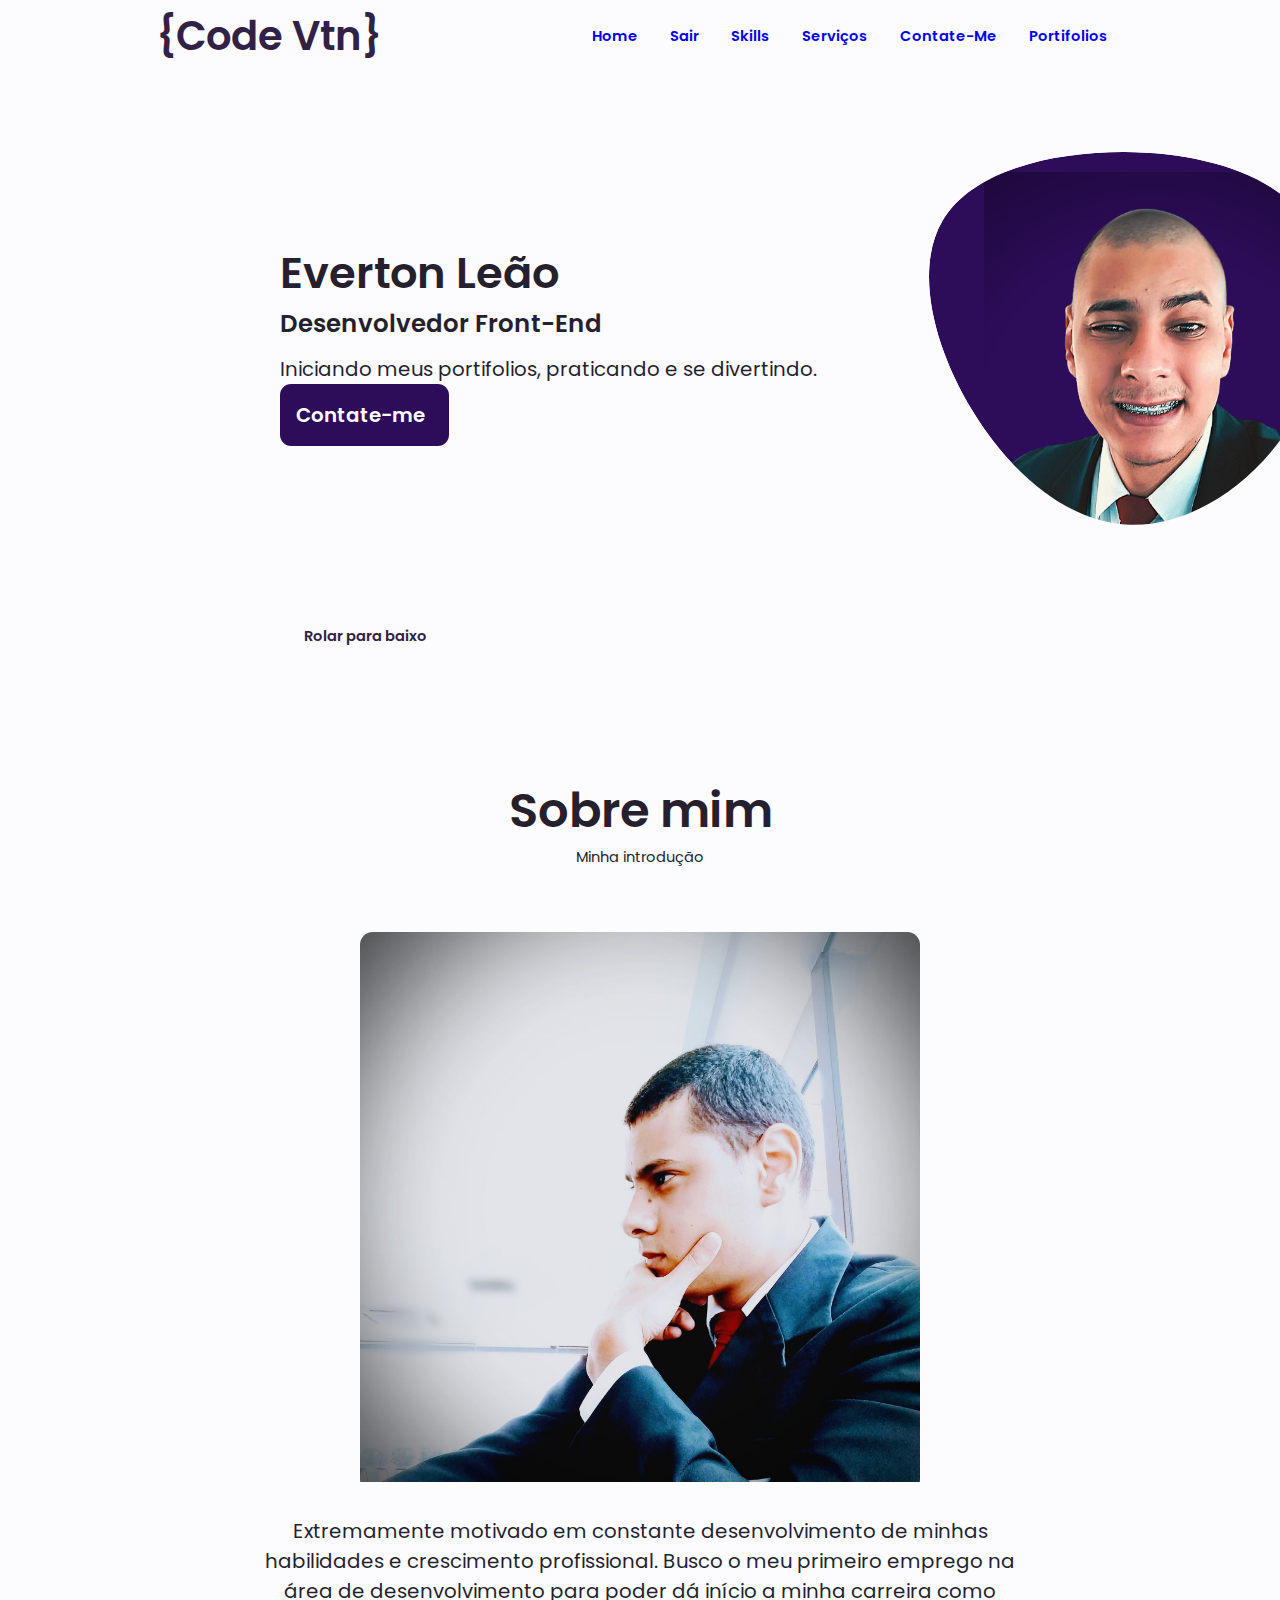
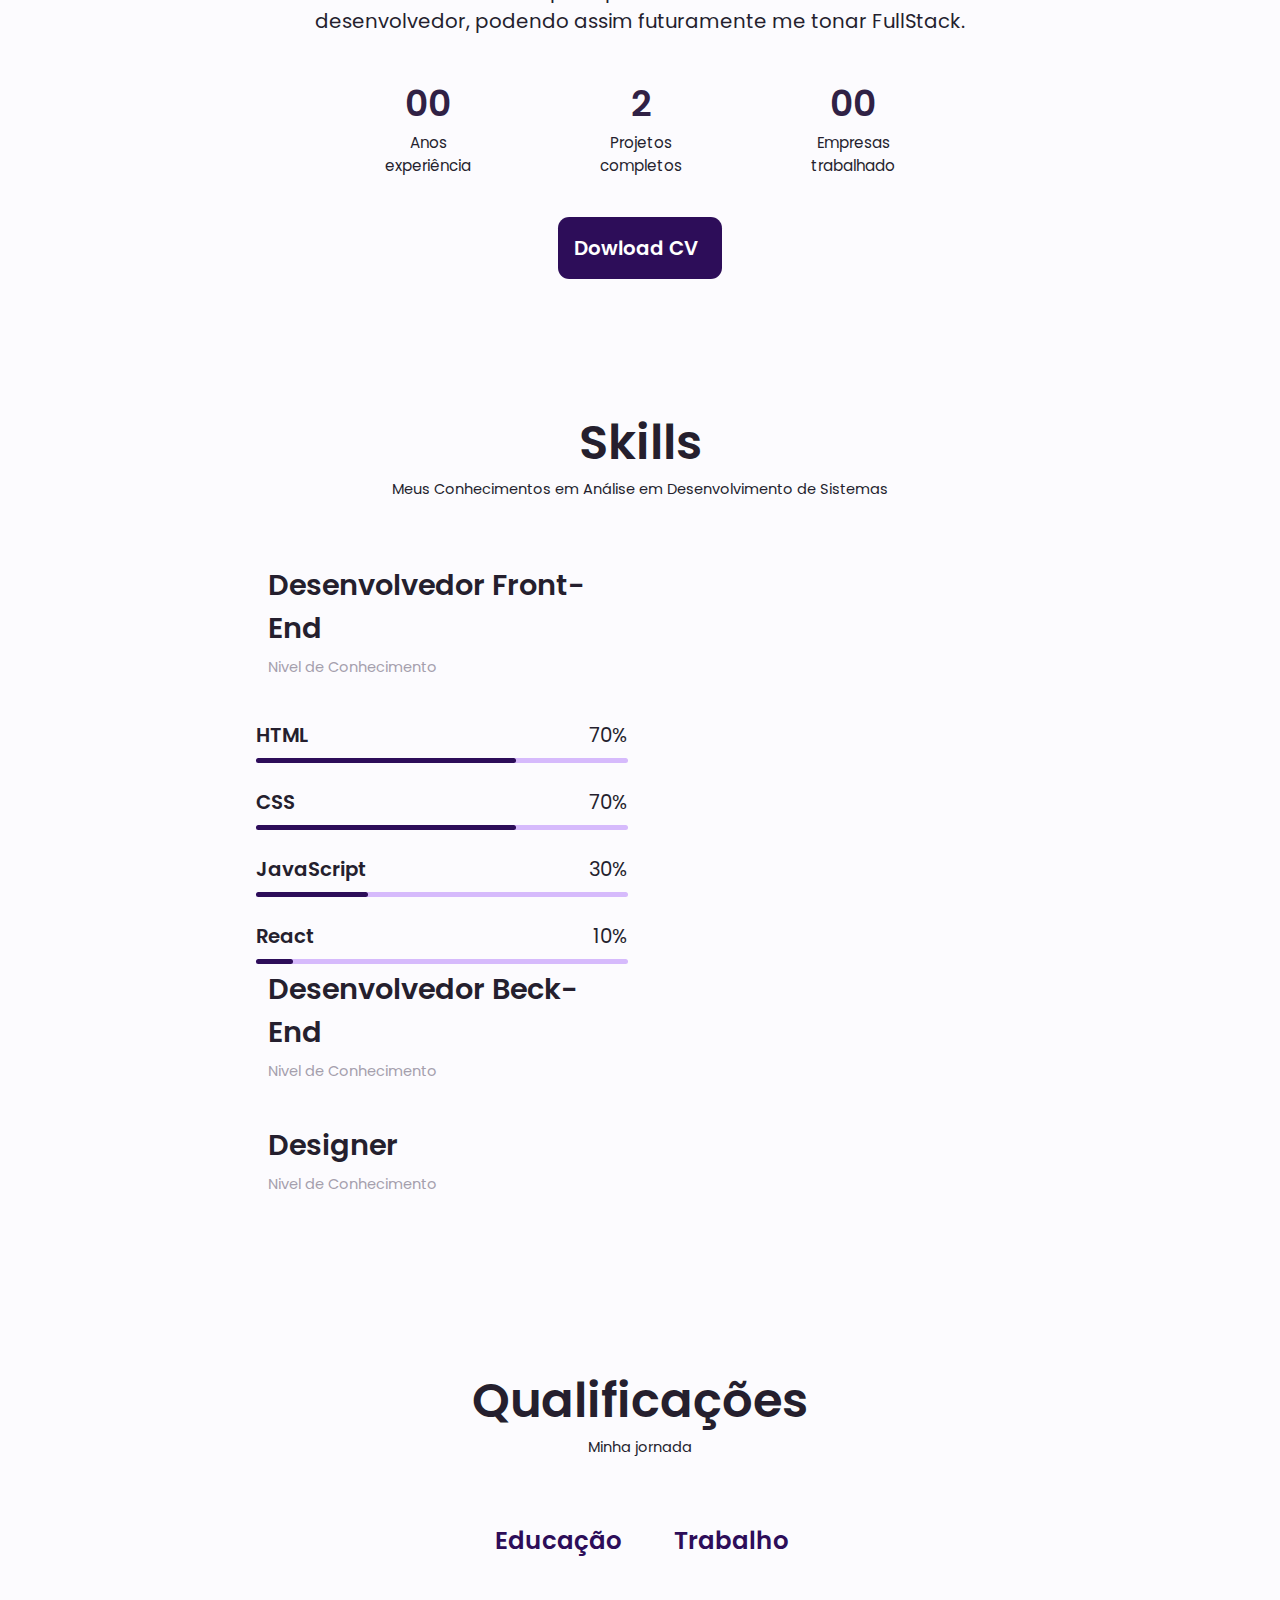
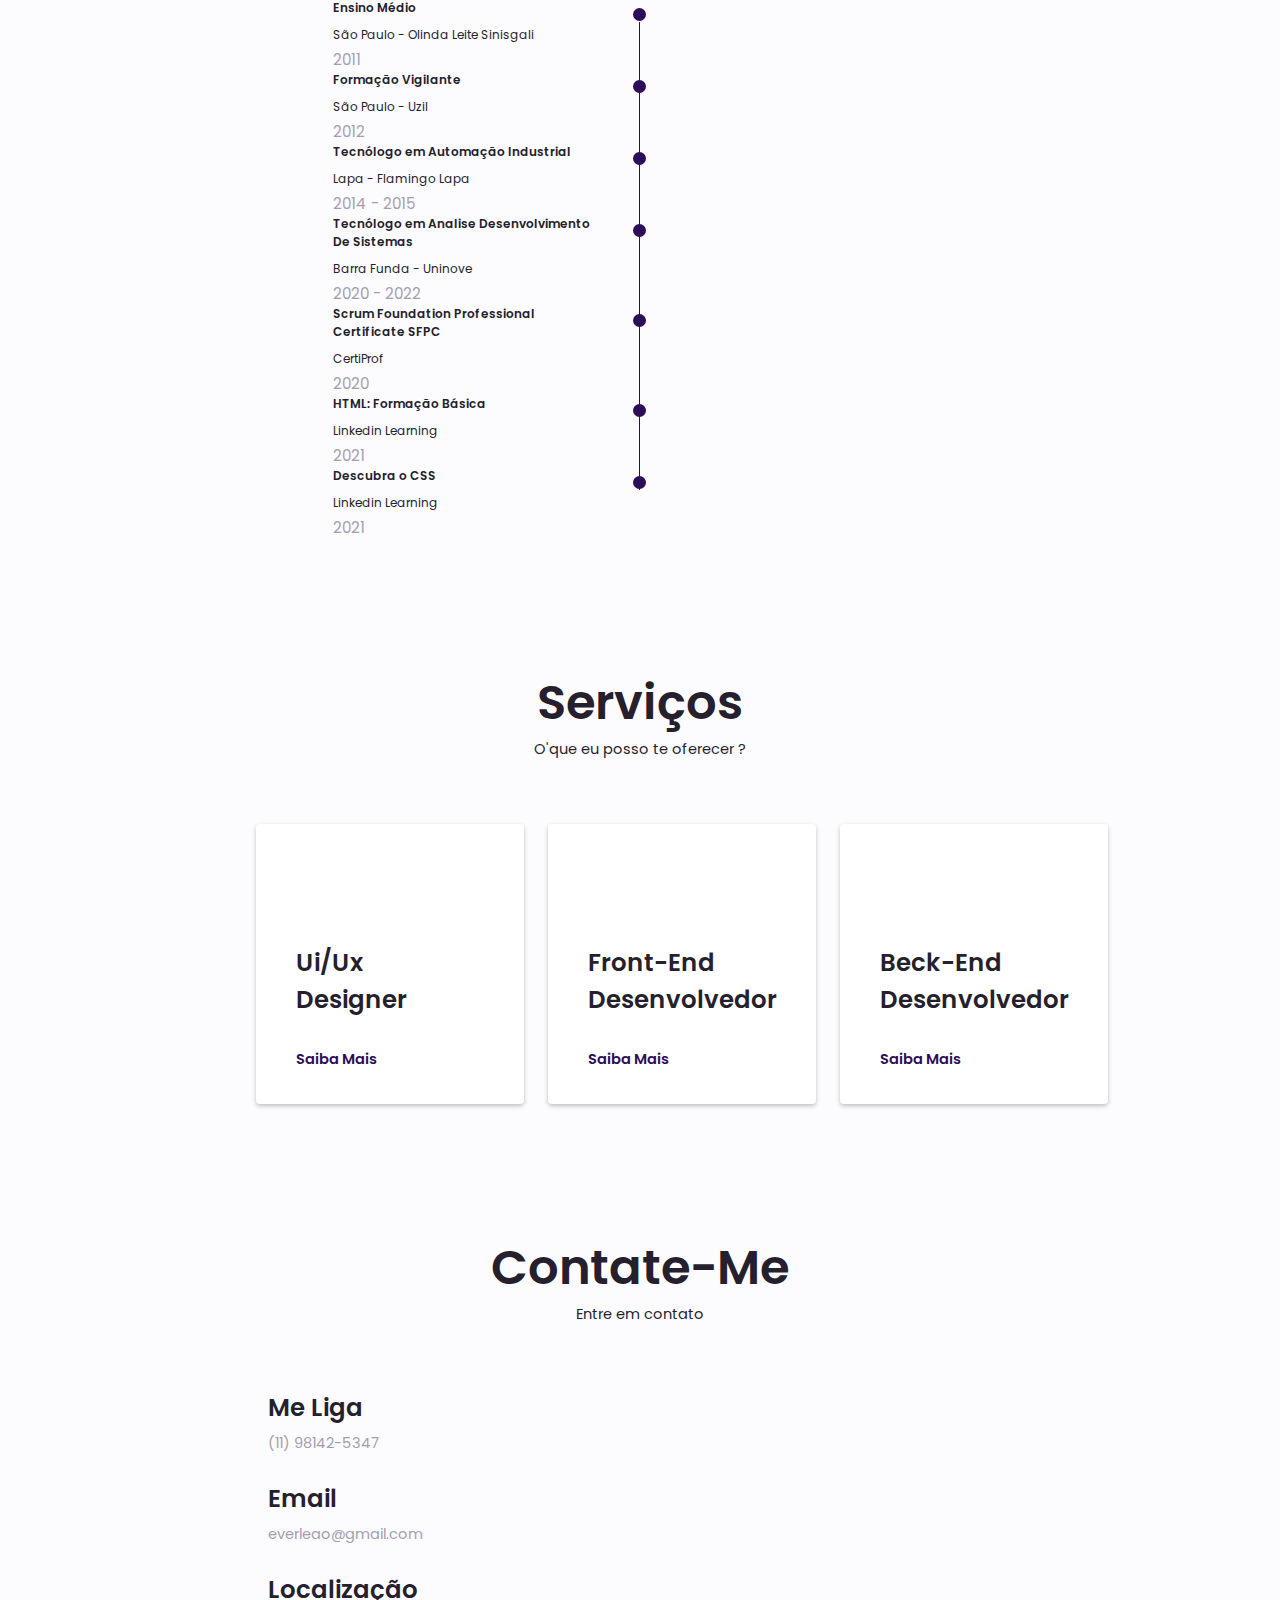
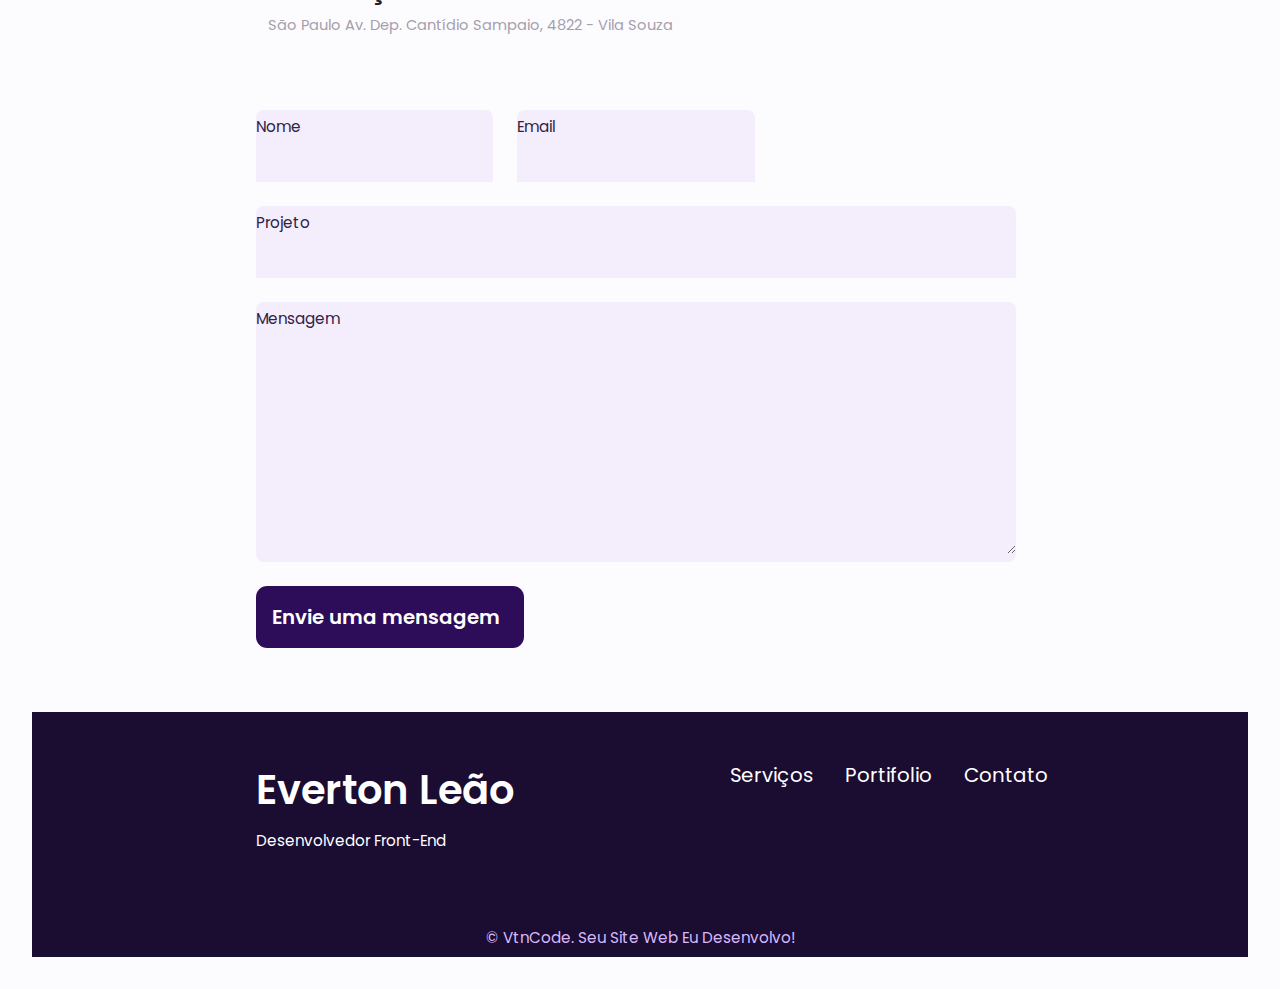
<file: index.html>
<!DOCTYPE html>
<html lang="pt-BR">
  <head>
    <meta charset="UTF-8"/>
    <meta http-equiv="X-UA-Compatible" content="IE=edge" />
    <meta name="viewport" content="width=device-width, initial-scale=1.0" />
    <link rel="stylesheet" href="https://unicons.iconscout.com/release/v4.0.0/css/line.css"/>
    <link rel="stylesheet" href="styles.css"/>

    <title>Portifolio Web Responsivo</title>
  </head>

  <body>
    <header class="header" id="header">
      <nav class="nav container">
        <a href="#" class="nav__logo">{Code Vtn}</a>

        <div class="nav__menu" id="nav-menu">
          <ul class="nav__list grid">
            <li class="nav__item">
              <a href="#home" class="nav__link action-link">
                <i class="uil uil-estate nav__icon"></i> Home
              </a>
            </li>
            <li class="nav__item">
              <a href="#" class="nav__link action-link">
                <i class="uil uil-user nav__icon "></i> Sair
              </a>
            </li>
            <li class="nav__item">
              <a href="#skills" class="nav__link action-link">
                <i class="uil uil-file-alt nav__icon"></i> Skills
              </a>
            </li>
            <li class="nav__item">
              <a href="#services" class="nav__link ">
                <i class="uil uil-briefcase nav__icon"></i> Serviços
              </a>
            </li>
            <li class="nav__item">
              <a href="#contact" class="nav__link">
                <i class="uil uil-message nav__icon"></i> Contate-Me
              </a>
            </li>
            <li class="nav__item">
              <a href="https://github.com/VToum" target="_blank" class="nav__link">
                <i class="uil uil-scenery nav__icon"></i> Portifolios
              </a>
            </li>
          </ul>
          <i class="uil uil-times nav__close" id="nav-close"></i>
        </div>
        
        <div class="nav__btns">
          <!-- ========================== botão de mudança de tema ======================--> 
         <i class="uil uil-moon change-theme" id="theme-button"></i>
          <div class="nav__toggle" id="nav-toggle">
            <i class="uil uil-apps"></i>
          </div>
        </div>
      </nav>
    </header>


    <!-- ======================================= MAIN ===================================-->
    <main class="main">
      <section class="home section" id="home">
        <div class="home__container container grid">
          <div class="home__content grid">
            <div class="home__social">
              <a
                href="https://www.facebook.com/everton.leao.3/"
                class="home__social-icon"
              >
                <i class="uil uil uil-facebook-f"></i>
              </a>
              <a
                href="https://www.linkedin.com/in/evertonle%C3%A3otrue/"
                class="home__social-icon"
              >
                <i class="uil uil-linkedin-alt"></i>
              </a>


              <a href="https://github.com/VToum" class="home__social-icon">
                <i class="uil uil uil-github-alt"></i>
              </a>
            </div>

            <div class="home__img">
              <svg
                class="home__blob"
                viewBox="0 0 200 187"
                xmlns="http://www.w3.org/2000/svg"
                xmlns:xlink="http://www.w3.org/1999/xlink"
              >
                <mask id="mask0" mask-type="alpha">
                  <path
                    d="M190.312 36.4879C206.582 62.1187 201.309 102.826 182.328 134.186C163.346 165.547 
                                130.807 187.559 100.226 186.353C69.6454 185.297 41.0228 161.023 21.7403 129.362C2.45775 
                                97.8511 -7.48481 59.1033 6.67581 34.5279C20.9871 10.1032 59.7028 -0.149132 97.9666 
                                0.00163737C136.23 0.303176 174.193 10.857 190.312 36.4879Z"
                  />
                </mask>
                <g mask="url(#mask0)">
                  <path
                    d="M190.312 36.4879C206.582 62.1187 201.309 102.826 182.328 134.186C163.346 
                                165.547 130.807 187.559 100.226 186.353C69.6454 185.297 41.0228 161.023 21.7403 
                                129.362C2.45775 97.8511 -7.48481 59.1033 6.67581 34.5279C20.9871 10.1032 59.7028 
                                -0.149132 97.9666 0.00163737C136.23 0.303176 174.193 10.857 190.312 36.4879Z"
                  />

                  <image class="home__blob-img" x="-60" y= "10" xlink:href="img/perfil.png"/>
                </g>
              </svg>
            </div>

            <div class="home__data">
              <h1 class="home__title">Everton Leão</h1>
              <h3 class="home__subtitle">Desenvolvedor Front-End</h3>
              <p class="home__discription">
                Iniciando meus portifolios, praticando e se divertindo.
              </p>
              <a href="#contact" class="button button--flex">
                Contate-me <i class="uil uil-message button__icon"></i>
              </a>
            </div>
          </div>

          <div class="home__scroll">
            <a href="#contact" class="home__scroll-button button--flex">
              <i class="uil uil uil-mouse-alt-2 home__scroll-mause"></i>
              <span class="home__scroll-name">Rolar para baixo</span>
              <i class="uil uil-arrow-down home__scroll-arrow"></i>
            </a>
          </div>
        </div>
      </section>

      <section class="sobre section" id="sobre">
        <h2 class="section__title">Sobre mim</h2>
        <span class="section__subtitle">Minha introdução</span>

        <div class="sobre__container container grid">
          <img src="img/perfil02.png" alt="" class="sobre__img" />

          <div class="sobre__data">
            <p class="sobre__descricao">
              Extremamente motivado em
constante desenvolvimento
de minhas habilidades e
crescimento profissional.
Busco o meu primeiro
emprego na área de
desenvolvimento para poder
dá início a minha carreira
como desenvolvedor,
podendo assim futuramente
me tonar FullStack.
            </p>

            <div class="sobre__info">
              <div>
                <span class="sobre__info-title">00</span>
                <span class="sobre__info-name"
                  >Anos <br />
                  experiência</span
                >
              </div>

              <div>
                <span class="sobre__info-title">2</span>
                <span class="sobre__info-name"
                  >Projetos <br />
                  completos 
                  </span
                >
              </div>

              <div>
                <span class="sobre__info-title">00</span>
                <span class="sobre__info-name"
                  >Empresas <br />
                  trabalhado</span
                >
              </div>
            </div>

            <div class="sobre__buttons">
              <a dowload=""
                href="/pdf/curriculo.pdf"
                class="button button--flex"
              >
                Dowload CV<i class="uil uil uil-download-alt button__icon"></i>
              </a>
            </div>
          </div>
        </div>
      </section>

      <div class="skills section" id="skills">
        <h2 class="section__title">Skills</h2>
        <span class="section__subtitle">Meus Conhecimentos em Análise em Desenvolvimento de Sistemas</span>

        <d class="skills__container container grid">
          <div>
            <!-- ======================= SKILL 1 ================================ -->
            <div class="skills__content skills__open">
              <div class="skills__header">
                <i class="uil uil-brackets-curly skills__icon"></i>

                <div>
                    <h1 class="skills__title">Desenvolvedor Front-End</h1>
                    <span class="skills__subtitle"
                      >Nivel de Conhecimento
                      <i class="uil uil-angle-double-up skill__arrow"></i
                    ></span>
                  </div>

                <i class="uil uil-angle-down skills__arrow"></i>
              </div>
              
              <div class="skills__list grid">
                <div class="skills__data">
                  <div class="skills__titles">
                    <h3 class="skills__name">HTML</h3>
                    <span class="skills__number">70%</span>
                  </div>
                  <div class="skills__bar">
                    <span class="skills__porcentage skills__html"></span>
                  </div>
                </div>

                <div class="skills__data">
                  <div class="skills__titles">
                    <h3 class="skills__name">CSS</h3>
                    <span class="skills__number">70%</span>
                  </div>
                  <div class="skills__bar">
                    <span class="skills__porcentage skills__css"></span>
                  </div>
                </div>

                <div class="skills__data">
                  <div class="skills__titles">
                    <h3 class="skills__name">JavaScript</h3>
                    <span class="skills__number">30%</span>
                  </div>
                  <div class="skills__bar">
                    <span class="skills__porcentage skills__javascript"></span>
                  </div>
                </div>

                <div class="skills__data">
                  <div class="skills__titles">
                    <h3 class="skills__name">React</h3>
                    <span class="skills__number"><i class="uil uil-angle-double-up skill__arrow"></i
                        >10%</span>
                  </div>
                  <div class="skills__bar">
                    <span class="skills__porcentage skills__react"></span>
                  </div>
                </div>
              </div>
            </div>
                <!-- ======================= SKILL 2 ================================ -->
                <div class="skills__content skills__close">
                  <div class="skills__header">
                    <i class="uil uil-server-network skills__icon"></i>

                    <div>
                      <h1 class="skills__title">Desenvolvedor Beck-End</h1>
                      <span class="skills__subtitle"
                        >Nivel de Conhecimento
                        <i class="uil uil-angle-up skill__arrow"></i
                      ></span>
                    </div>

                    <i class="uil uil-angle-down skills__arrow"></i>
                  </div>

                  <div class="skills__list grid">
                    <div class="skills__data">
                      <div class="skills__titles">
                        <h3 class="skills__name">Node js</h3>
                        <span class="skills__number"><i class="uil uil-angle-up skill__arrow"></i>30%</span>
                      </div>
                      <div class="skills__bar">
                        <span class="skills__porcentage skills__node"></span>
                      </div>
                    </div>

                    <div class="skills__data">
                      <div class="skills__titles">
                        <h3 class="skills__name">C#</h3>
                        <span class="skills__number">20%</span>
                      </div>
                      <div class="skills__bar">
                        <span class="skills__porcentage skills__csharp"></span>
                      </div>
                    </div>

                    <div class="skills__data">
                      <div class="skills__titles">
                        <h3 class="skills__name">Java</h3>
                        <span class="skills__number">10%</span>
                      </div>
                      <div class="skills__bar">
                        <span class="skills__porcentage skills__java"></span>
                      </div>
                    </div>

                    <div class="skills__data">
                      <div class="skills__titles">
                        <h3 class="skills__name">php</h3>
                        <span class="skills__number">5%</span>
                      </div>
                      <div class="skills__bar">
                        <span class="skills__porcentage skills__php"></span>
                      </div>
                    </div>

                    <div class="skills__data">
                      <div class="skills__titles">
                        <h3 class="skills__name">Python</h3>
                        <span class="skills__number">5%</span>
                      </div>
                      <div class="skills__bar">
                        <span class="skills__porcentage skills__python"></span>
                      </div>
                    </div>
                  </div>
                
                
                </div>

                    <!-- ======================= SKILL 3 ================================ -->
                    <div class="skills__content skills__close">
                      <div class="skills__header">
                        <i class="uil uil-swatchbook skills__icon"></i>

                        <div>
                          <h1 class="skills__title">Designer</h1>
                          <span class="skills__subtitle"
                            >Nivel de Conhecimento
                            <i class="uil uil-angle-up skill__arrow"></i
                          ></span>
                        </div>

                        <i class="uil uil-angle-down skills__arrow"></i>
                      </div>

                      <div class="skills__list grid">
                        <div class="skills__data">
                          <div class="skills__titles">
                            <h3 class="skills__name">Figma</h3>
                            <span class="skills__number"><i class="uil uil-angle-up skill__arrow"></i
                                >40%</span>
                          </div>
                          <div class="skills__bar">
                            <span
                              class="skills__porcentage skills__figma"
                            ></span>
                          </div>
                        </div>

                        <div class="skills__data">
                            <div class="skills__titles">
                              <h3 class="skills__name">Photoshop</h3>
                              <span class="skills__number">10%</span>
                            </div>
                            <div class="skills__bar">
                              <span
                                class="skills__porcentage skills__photoshop"></span>
                            </div>
                          </div>
                      </div>
                    </div>

                  </div>
              </div>
      </section>

      <!-- ======================= QUALIFICAÇÕES ================================ -->
      <section class="qualification section">
          <h2 class="section__title">Qualificações</h2>
          <span class="section__subtitle">Minha jornada</span>

          <div class="qualification__container container">
          <div class="qualification__tabs">
            <div class="qualification__button button--flex qualification__active" data-target ='#education'>
              <i class="uil uil-graduation-cap qualification__icon"></i>
              Educação
            </div>

            <div class="qualification__button button--flex qualification__active" data-target ='#work'">
              <i class="uil uil-briefcase-alt qualification__icon"></i>
              Trabalho
            </div>
          </div>
            <div class="qualification__sections">
              <!-- ======================= QUALIFICAÇÕES CONTENT 1 ================================ -->
              <div class="qualification__content qualification__active" data-content id="education">
         
                  <!-- ======================= QUALIFICAÇÕES 1 ================================ -->
                <div class="qualification__data">
                  <div>
                    <h3 class="qualification__title">Ensino Médio</h3>
                    <span class="qualification__subtitle">São Paulo - Olinda Leite Sinisgali</span>
                    <div class="qualification__calendar">
                      <i class="uil uil-calendar-alt"></i>
                      2011
                    </div>
                  </div>

                  <div>
                    <span class="qualification__rounder"></span>
                    <span class="qualification__line"></span>
                  </div>
                </div>
                <!-- ======================= QUALIFICAÇÕES 2 ================================ -->
                <div class="qualification__data">
                  <div>
                    <h3 class="qualification__title">Formação Vigilante</h3>
                    <span class="qualification__subtitle">São Paulo - Uzil</span>
                    <div class="qualification__calendar">
                      <i class="uil uil-calendar-alt"></i>
                      2012
                    </div>
                  </div>

                  <div>
                    <span class="qualification__rounder"></span>
                    <span class="qualification__line"></span>
                  </div>
                </div>
                       <!-- ======================= QUALIFICAÇÕES 3 ================================ -->
                <div class="qualification__data">
                  
                  <div>
                    <h3 class="qualification__title">Tecnólogo em Automação Industrial</h3>
                    <span class="qualification__subtitle">Lapa - Flamingo Lapa</span>
                    <div class="qualification__calendar">
                      <i class="uil uil-calendar-alt"></i>
                      2014 - 2015
                    </div>
                  </div>

                  <div>
                    <span class="qualification__rounder"></span>
                    <span class="qualification__line"></span>
                  </div>
              </div>
                        <!-- ======================= QUALIFICAÇÕES 4 ================================ -->
                        <div class="qualification__data">
                          
                          <div>
                            <h3 class="qualification__title">Tecnólogo em Analise Desenvolvimento De Sistemas</h3>
                            <span class="qualification__subtitle">Barra Funda - Uninove</span>
                            <div class="qualification__calendar">
                              <i class="uil uil-calendar-alt"></i>
                              2020 - 2022
                            </div>
                          </div>
                          
                          <div>
                            <span class="qualification__rounder"></span>
                            <span class="qualification__line"></span>
                          </div>
                      </div>
                      <!-- ======================= QUALIFICAÇÕES 5 ================================ -->
                      <div class="qualification__data">
      
                        <div>
                          <h3 class="qualification__title">Scrum Foundation Professional Certificate SFPC</h3>
                          <span class="qualification__subtitle">CertiProf</span>
                          <div class="qualification__calendar">
                            <i class="uil uil-calendar-alt"></i>
                            2020
                          </div>
                        </div>
      
                        <div>
                          <span class="qualification__rounder"></span>
                          <span class="qualification__line"></span>
                        </div>
                    </div>
                             <!-- ======================= QUALIFICAÇÕES 6 ================================ -->
                             <div class="qualification__data">
            
                              <div>
                                <h3 class="qualification__title">HTML: Formação Básica</h3>
                                <span class="qualification__subtitle">Linkedin Learning</span>
                                <div class="qualification__calendar">
                                  <i class="uil uil-calendar-alt"></i>
                                  2021
                                </div>
                              </div>
            
                              <div>
                                <span class="qualification__rounder"></span>
                                <span class="qualification__line"></span>
                              </div>
                          </div>
                                <!-- ======================= QUALIFICAÇÕES 7 ================================ -->
                                <div class="qualification__data">
            
                                  <div>
                                    <h3 class="qualification__title">Descubra o CSS</h3>
                                    <span class="qualification__subtitle">Linkedin Learning</span>
                                    <div class="qualification__calendar">
                                      <i class="uil uil-calendar-alt"></i>
                                      2021
                                    </div>
                                  </div>
                
                                  <div>
                                    <span class="qualification__rounder"></span>
                                   
                                  </div>
                              </div>
              </div>
                      <!-- ======================= QUALIFICAÇÕES CONTENT 2 ================================ -->
              <div class="qualification__content" data-content id="work">
                           <!-- ======================= QUALIFICAÇÕES 1 ================================ -->
                  <div class="qualification__data">
                    <div></div>
  
                    <div>
                      <span class="qualification__rounder"></span>
                      <span class="qualification__line"></span>
                    </div>
  
                    <div>
                      <h3 class="qualifcation__title">Free Labor</h3>
                      <span class="qualification__subtitle">Despachante Documentalista</span>
                      <div class="qualification__calendar">
                        <i class="uil uil-calendar-alt"></i>
                        12/2009 - 02/2010
                      </div>
                    </div>
                 </div>
                     
                
                     <!-- ======================= QUALIFICAÇÕES 2 ================================ -->
                     <div class="qualification__data">
                      <div></div>
    
                      <div>
                        <span class="qualification__rounder"></span>
                        <span class="qualification__line"></span>
                      </div>
    
                      <div>
                        <h3 class="qualifcation__title">Viação Motta Ltda</h3>
                        <span class="qualification__subtitle">Atendente Comercial (Agencia Postal)</span>
                        <div class="qualification__calendar">
                          <i class="uil uil-calendar-alt"></i>
                          03/2010 - 06/2012
                        </div>
                      </div>
                   </div>
                      <!-- ======================= QUALIFICAÇÕES 3 ================================ -->
                     <div class="qualification__data">
                      <div></div>
    
                      <div>
                        <span class="qualification__rounder"></span>
                        <span class="qualification__line"></span>
                      </div>
    
                      <div>
                        <h3 class="qualifcation__title">Glass Vetro Comercio de Vidros</h3>
                        <span class="qualification__subtitle">Almoxarife</span>
                        <div class="qualification__calendar">
                          <i class="uil uil-calendar-alt"></i>
                          02/2014 - 12/2014
                        </div>
                      </div>
                   </div>
                    <!-- ======================= QUALIFICAÇÕES 4 ================================ -->
                    <div class="qualification__data">
                      <div></div>
    
                      <div>
                        <span class="qualification__rounder"></span>
                        <span class="qualification__line"></span>
                      </div>
    
                      <div>
                        <h3 class="qualifcation__title">GST Serviços</h3>
                        <span class="qualification__subtitle">Porteiro (Hotel)</span>
                        <div class="qualification__calendar">
                          <i class="uil uil-calendar-alt"></i>
                          03/2017 - 02/2019
                        </div>
                      </div>
                   </div>
                    <!-- ======================= QUALIFICAÇÕES 5 ================================ -->
                    <div class="qualification__data">
                      <div></div>
    
                      <div>
                        <span class="qualification__rounder"></span>
                      </div>
    
                      <div>
                        <h3 class="qualifcation__title">Grupo Protege</h3>
                        <span class="qualification__subtitle">Vigilante (Faculdade ESPM)</span>
                        <div class="qualification__calendar">
                          <i class="uil uil-calendar-alt"></i>
                          02/2019 - Atual
                        </div>
                      </div>
                   </div>
      
              </div> 
              </div>
        </div>
    
        </section>

       <!-- ======================= SERVICES ================================ -->
        <section class="services section" id="services">
          <h2 class="section__title">Serviços</h2>
          <span class="section__subtitle">O'que eu posso te oferecer ?</span>
          <div class="services__container container grid">
          <!-- ======================= SERVICOS 1 ================================ -->
          <div class="services__content">
            <div>
              <i class="uil uil-web-grid services__icon"></i>
              <h3 class="services__title">Ui/Ux <br> Designer</h3>
            </div>

            <span class="button button--flex button--small button--link services__button">
              Saiba Mais
              <i class="uil uil-arrow-right button__icon"></i>
            </span>
          <!-- ======================= SERVICOS 1 ================================ -->
            <div class="services__modal">
              <div class="services__modal-content">
                <h4 class="services__modal-title">Ui/Ux <br> Designer</h4>
                <i class="uil uil-times services__modal-close"></i>

                <ul class="services__modal-services grid">
                  <li class="services__modal-service">
                    <i class="uil uil-check-circle services__modal-icon"></i>
                    <p>Eu gosto de desenvolver interface para o usuário.</p>
                    </li>
                    <li class="services__modal-services">
                      <i class="uil uil-check-circle services__modal-icon"></i>
                      <p>Eu gosto de desenvolver sites para web.</p>
                    </li>
                    <li class="services__modal-services">
                      <i class="uil uil-check-circle services__modal-icon"></i>
                      <p>Eu gosto de aprender novas funcionalidades.</p>
                    </li>
                    <li class="services__modal-services">
                      <i class="uil uil-check-circle services__modal-icon"></i>
                      <p>Eu gosto de estar atualizado.</p>
                    </li>          
                </ul>
              </div>
            </div>
          </div>
          <!-- ======================= SERVICOS 2 ================================ -->
          <div class="services__content">
            <div>
              <i class="uil uil-arrow services__icon"></i>
              <h3 class="services__title">Front-End <br> Desenvolvedor</h3>
            </div>

            <span class="button button--flex button--small button--link services__button">
              Saiba Mais
              <i class="uil uil-arrow-right button__icon"></i>
            </span>

            <div class="services__modal">
              <div class="services__modal-content">
                <h4 class="services__modal-title">Front-End <br> Desenvolvedor</h4>
                <i class="uil uil-times services__modal-close"></i>

                <ul class="services__modal-services grid">
                  <li class="services__modal-service">
                    <i class="uil uil-check-circle services__modal-icon"></i>
                    <p>Estudando JavaScript Melhorando.</p>
                  </li>
                    <li class="services__modal-services">
                      <i class="uil uil-check-circle services__modal-icon"></i>
                      <p>Estudando Reactjs.</p>
                    </li>
                    <li class="services__modal-service">
                      <i class="uil uil-check-circle services__modal-icon"></i>
                      <p>Estudando Nodejs.</p>
                    </li>
                    <li class="services__modal-services">
                      <i class="uil uil-check-circle services__modal-icon"></i>
                      <p>Programando Todos os dias.</p>
                    </li>
                </ul>
              </div>
            </div>
         
          </div>
          <!-- ======================= SERVICOS 3 ================================ -->
          <div class="services__content">
            <div>
              <i class="uil uil-server-network services__icon"></i>
              <h3 class="services__title">Beck-End<br>Desenvolvedor</h3>
            </div>

            <span class="button button--flex button--small button--link services__button">
              Saiba Mais
              <i class="uil uil-arrow-right button__icon"></i>
            </span>

            <div class="services__modal">
              <div class="services__modal-content">
                <h4 class="services__modal-title">Beck-End <br> Desenvolvedor</h4>
                <i class="uil uil-times services__modal-close"></i>

                <ul class="services__modal-services grid">
                  <li class="services__modal-services">
                    <i class="uil uil-check-circle services__modal-icon"></i>
                    <p>Eu desejo no futuro aprender C#.</p>
                  </li>
                    <li class="services__modal-services">
                      <i class="uil uil-check-circle services__modal-icon"></i>
                      <p>Eu desejo aprender apis.</p>
                    </li>
                    <li class="services__modal-services">
                      <i class="uil uil-check-circle services__modal-icon"></i>
                      <p>Eu desejo um dia aprender banco de dados.</p>
                    </li>
                    <li class="services__modal-services">
                      <i class="uil uil-check-circle services__modal-icon"></i>
                      <p>Eu desejo um dia me tornar um desenvolvedor Fullstack.</p>
                    </li>
                </ul>
              </div>
            </div>
         
         
          </div>
        </div>
        </section>
    
    <!-- ======================= Contate-me ================================ -->
    <section class="contact section" id="contact">
      <h2 class="section__title">Contate-Me</h2>
      <span class="section__subtitle">Entre em contato</span>

      <div class="contact__container container grid">
        <div>
          <div class="contact__infomation">
            <i class="uil uil-phone-alt contact__icon"></i>
            <div>
              <h3 class="contact__title">Me Liga</h3>
              <span class="contact__subtitle">(11) 98142-5347</span>
            </div>

          </div>
          <div class="contact__infomation">
            <i class="uil uil-envelope contact__icon"></i>
            <div>
              <h3 class="contact__title">Email</h3>
              <span class="contact__subtitle">everleao@gmail.com</span>
            </div>
          </div>

          <div class="contact__infomation">
            <i class="uil uil-map-marker contact__icon"></i>
            <div>
              <h3 class="contact__title">Localização</h3>
              <span class="contact__subtitle">São Paulo Av. Dep. Cantídio Sampaio, 4822 - Vila Souza</span>
            </div>
          </div>
        </div>

        <form action="" class="contact__form grid">
          <div class="contact__inputs grid">
            <div class="contact__content">
              <label for="" class="contact__label">Nome</label>
              <input type="text" class="contact__input">
            </div>  
            <div class="contact__content">
              <label for="" class="contact__label">Email</label>
              <input type="email" class="contact__input">
            </div>
          </div>
          <div class="contact__content">
            <label for="" class="contact__label">Projeto</label>
            <input type="email" class="contact__input">
          </div>
          <div class="contact__content">
            <label for="" class="contact__label">Mensagem</label>
            <textarea name="" id="" cols="0" rows="7" class="contact__input"></textarea>
          </div>

          <div>
            <a href="#" class="button button--flex">
              Envie uma mensagem
              <i class="uil uil-message button__icon"></i>
            </a>
          </div>
        </form>
      </div>
    </section>
      </main>

      <footer class="footer">
        <div class="footer__bg">
          <div class="footer__container container grid">
            <div>
              <h3 class="footer__title">Everton Leão</h3>
              <span class="footer__subtitle">Desenvolvedor Front-End</span>
            </div>
            <ul class="footer__links">
              <li>
                <a href="#services" class="footer__link">Serviços</a>
              </li>  <li>
                <a href="https://github.com/VToum" target="_blank" class="footer__link">Portifolio</a>
              </li>  <li>
                <a href="#contact" class="footer__link">Contato</a>
              </li>
            </ul>
            <div class="footer__socials">
              <a href="https://www.facebook.com/" target="_blank" class="footer__social">
                <i class="uil uil-facebook-f"></i>
              </a> 
              
              <a href="https://github.com/" target="_blank" class="footer__social">
                <i class="uil uil-github"></i>
              </a> 
              
              <a href="https://www.linkedin.com/" target="_blank" class="footer__social">
                <i class="uil uil-linkedin"></i>
              </a>
            </div>
          </div>

          <p class="footer__copy">&#169; VtnCode. Seu Site Web Eu Desenvolvo!</p>
        </div>
      </footer>

      <!-- ======================= SCROLL up ================================ -->

      <a href="#" class="scrollup" id="scroll-up">
        <i class="uil uil-arrow-up scrollup__icon"></i>
      </a>

    <script src="main.js"></script>
    </main>
  </body>

</html>
</file>
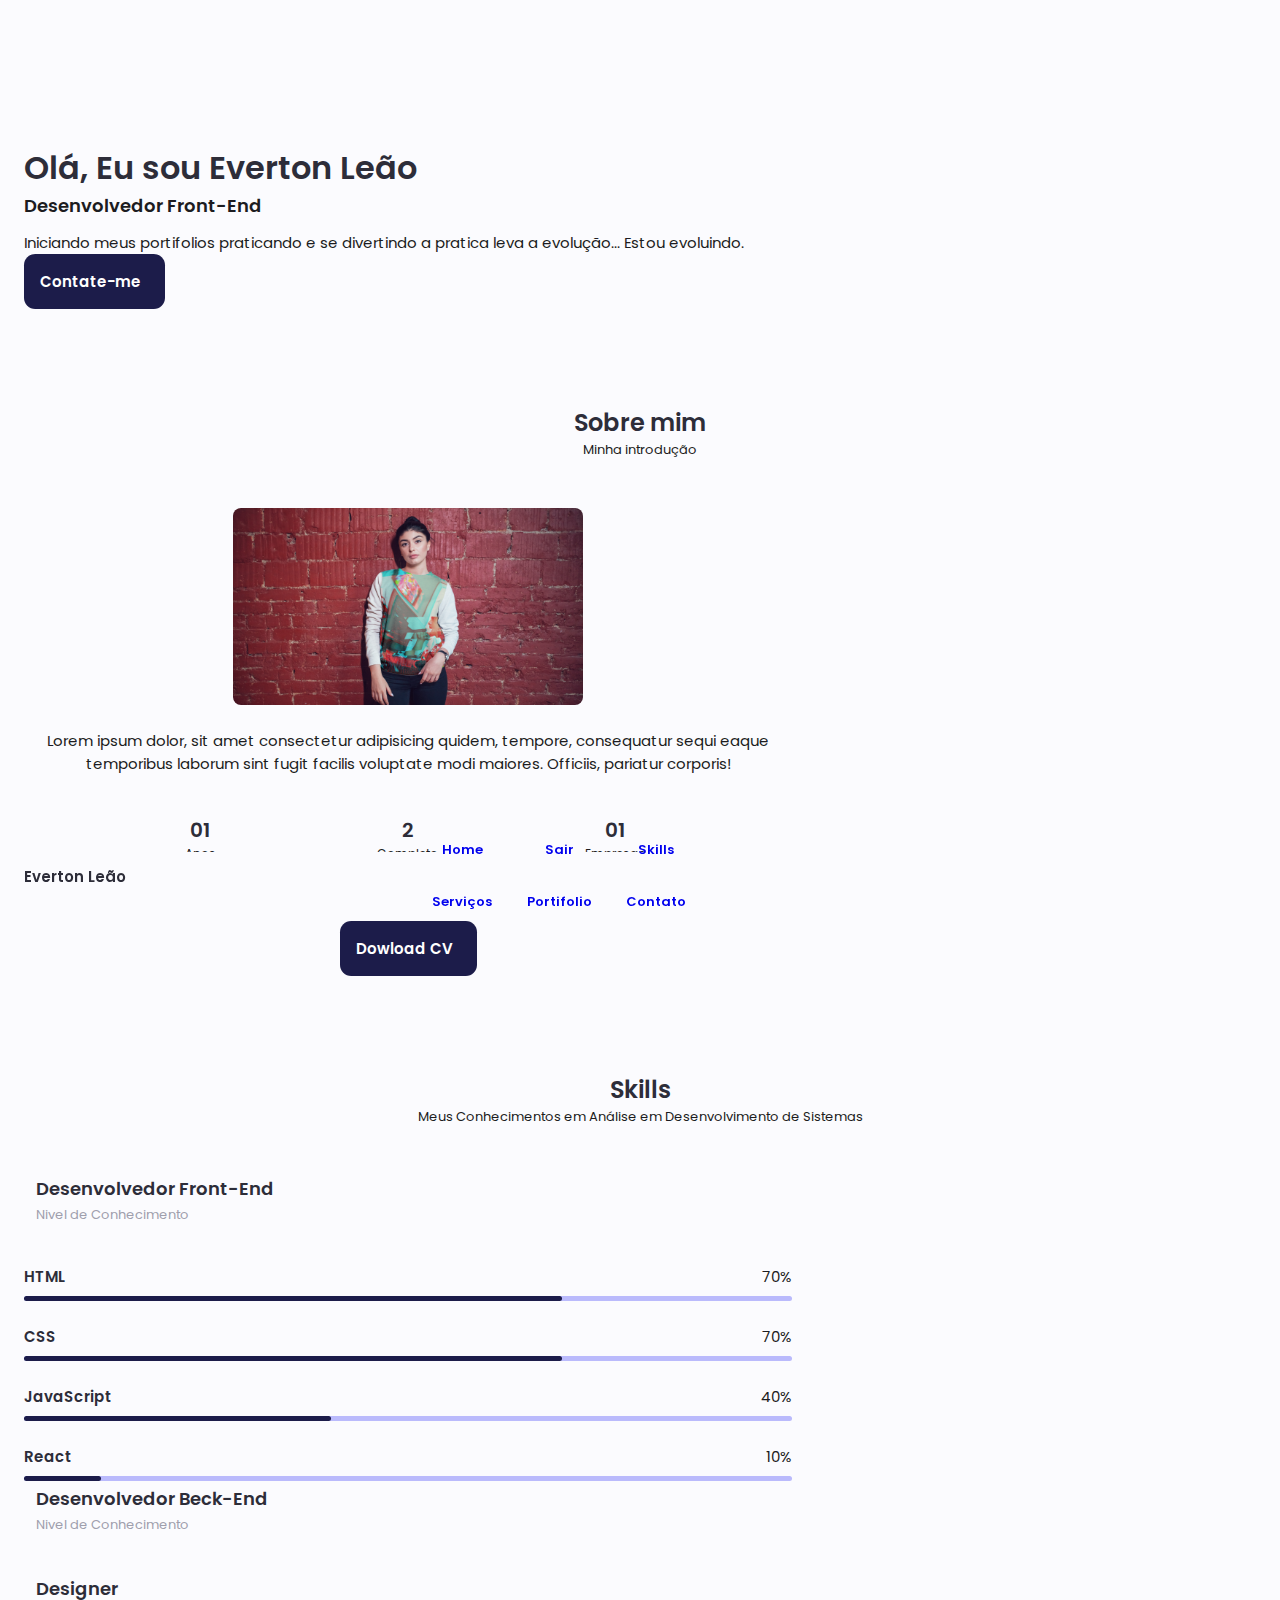
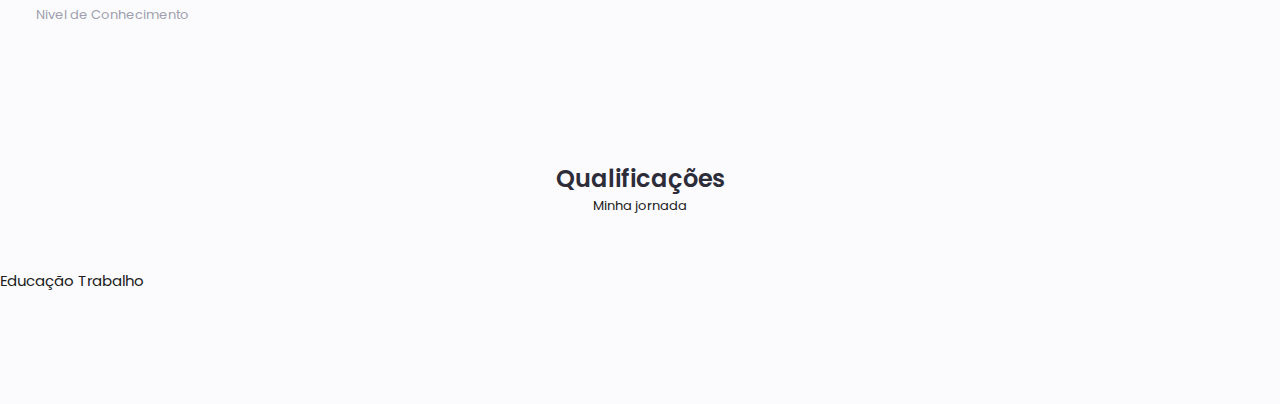
<file: .vscode/index.html>
<!DOCTYPE html>
<html lang="pt-BR">
  <head>
    <meta charset="UTF-8"/>
    <meta http-equiv="X-UA-Compatible" content="IE=edge" />
    <meta name="viewport" content="width=device-width, initial-scale=1.0" />
    <link rel="stylesheet" href="https://unicons.iconscout.com/release/v4.0.0/css/line.css"/>

    <link rel="stylesheet" href="css/styles.css"/>

    <title>portifolio02</title>
  </head>

  <body>
    <header class="header" id="header">
      <nav class="nav container">
        <a href="#" class="nav__logo">Everton Leão</a>

        <div class="nav__menu" id="nav-menu">
          <ul class="nav__list grid">
            <li class="nav__item">
              <a href="#home" class="nav__link">
                <l class="uil uil-estate nav__icon"></l> Home
              </a>
            </li>
            <li class="nav__item">
              <a href="#about" class="nav__link">
                <i class="uil uil-user nav__icon"></i> Sair
              </a>
            </li>
            <li class="nav__item">
              <a href="#skills" class="nav__link">
                <i class="uil uil-file-alt nav__icon"></i> Skills
              </a>
            </li>
            <li class="nav__item">
              <a href="#services" class="nav__link">
                <i class="uil uil-briefcase nav__icon"></i> Serviços
              </a>
            </li>
            <li class="nav__item">
              <a href="#portifolio" class="nav__link">
                <i class="uil uil-scenery nav__icon"></i> Portifolio
              </a>
            </li>
            <li class="nav__item">
              <a href="#contact" class="nav__link">
                <i class="uil uil-message nav__icon"></i> Contato
              </a>
            </li>
          </ul>
          <i class="uil uil-times nav__close" id="nav-close"></i>
        </div>

        <div class="nav__btns">
          <div class="nav__toggle" id="nav-toggle">
            <i class="uil uil-apps"></i>
          </div>
        </div>
      </nav>
    </header>

    <div class="main">
      <section class="home section" id="home">
        <div class="home__container container grid">
          <div class="home__content grid">
            <div class="home__social">
              <a
                href="https://www.linkedin.com/in/evertonle%C3%A3otrue/"
                class="home__social-icon"
              >
                <i class="uil uil-linkedin-alt"></i>
              </a>

              <a
                href="https://www.facebook.com/everton.leao.3/"
                class="home__social-icon"
              >
                <i class="uil uil uil-facebook"></i>
              </a>

              <a href="https://github.com/VToum" class="home__social-icon">
                <i class="uil uil uil-github-alt"></i>
              </a>
            </div>

            <div class="home__img">
              
            </div>

            <div class="home__data">
              <h1 class="home__title">Olá, Eu sou Everton Leão</h1>
              <h3 class="home__subtitle">Desenvolvedor Front-End</h3>
              <p class="home__discription">
                Iniciando meus portifolios praticando e se divertindo a pratica
                leva a evolução... Estou evoluindo.
              </p>
              <a href="#contact" class="button button--flex">
                Contate-me <i class="uil uil-message button__icon"></i>
              </a>
            </div>
          </div>

          <div class="home__scroll">
            <a href="#Sair" class="home__scroll-button button--flex">
              <i class="uil uil uil-mouse-alt-2 home__scroll-mause"></i>
              <span class="home__scroll-name">Rolar para baixo</span>
              <i class="uil uil-arrow-down home__scroll-arrow"></i>
            </a>
          </div>
        </div>
      </section>

      <section class="sobre section" id="sobre">
        <h2 class="section__title">Sobre mim</h2>
        <span class="section__subtitle">Minha introdução</span>

        <div class="sobre__container container grid">
          <img src="img/perfil02.png" alt="" class="sobre__img" />

          <div class="sobre__data">
            <p class="sobre__descricao">
              Lorem ipsum dolor, sit amet consectetur adipisicing quidem,
              tempore, consequatur sequi eaque temporibus laborum sint fugit
              facilis voluptate modi maiores. Officiis, pariatur corporis!
            </p>

            <div class="sobre__info">
              <div>
                <span class="sobre__info-title">01</span>
                <span class="sobre__info-name"
                  >Anos <br />
                  experiência</span
                >
              </div>

              <div>
                <span class="sobre__info-title">2</span>
                <span class="sobre__info-name"
                  >Completo <br />
                  projetos</span
                >
              </div>

              <div>
                <span class="sobre__info-title">01</span>
                <span class="sobre__info-name"
                  >Empresas <br />
                  trabalhado</span
                >
              </div>
            </div>

            <div class="sobre__buttons">
              <a
                dowload=""
                href="pdf/curriculo.pdf"
                class="button button--flex"
              >
                Dowload CV<i class="uil uil uil-download-alt button__icon"></i>
              </a>
            </div>
          </div>
        </div>
      </section>

      <div class="skills section" id="skills">
        <h2 class="section__title">Skills</h2>
        <span class="section__subtitle">Meus Conhecimentos em Análise em Desenvolvimento de Sistemas</span>

        <d class="skills__container container grid">
          <div>
            <!-- ======================= SKILL 1 ================================ -->
            <div class="skills__content skills__open">
              <div class="skills__header">
                <i class="uil uil-brackets-curly skills__icon"></i>

                <div>
                    <h1 class="skills__title">Desenvolvedor Front-End</h1>
                    <span class="skills__subtitle"
                      >Nivel de Conhecimento
                      <i class="uil uil-angle-double-up skill__arrow"></i
                    ></span>
                  </div>

                <i class="uil uil-angle-down skills__arrow"></i>
              </div>
              
              <div class="skills__list grid">
                <div class="skills__data">
                  <div class="skills__titles">
                    <h3 class="skills__name">HTML</h3>
                    <span class="skills__number">70%</span>
                  </div>
                  <div class="skills__bar">
                    <span class="skills__porcentage skills__html"></span>
                  </div>
                </div>

                <div class="skills__data">
                  <div class="skills__titles">
                    <h3 class="skills__name">CSS</h3>
                    <span class="skills__number">70%</span>
                  </div>
                  <div class="skills__bar">
                    <span class="skills__porcentage skills__css"></span>
                  </div>
                </div>

                <div class="skills__data">
                  <div class="skills__titles">
                    <h3 class="skills__name">JavaScript</h3>
                    <span class="skills__number">40%</span>
                  </div>
                  <div class="skills__bar">
                    <span class="skills__porcentage skills__javascript"></span>
                  </div>
                </div>

                <div class="skills__data">
                  <div class="skills__titles">
                    <h3 class="skills__name">React</h3>
                    <span class="skills__number"><i class="uil uil-angle-double-up skill__arrow"></i
                        >10%</span>
                  </div>
                  <div class="skills__bar">
                    <span class="skills__porcentage skills__react"></span>
                  </div>
                </div>
              </div>
            </div>
                <!-- ======================= SKILL 2 ================================ -->
                <div class="skills__content skills__close">
                  <div class="skills__header">
                    <i class="uil uil-server-network skills__icon"></i>

                    <div>
                      <h1 class="skills__title">Desenvolvedor Beck-End</h1>
                      <span class="skills__subtitle"
                        >Nivel de Conhecimento
                        <i class="uil uil-angle-up skill__arrow"></i
                      ></span>
                    </div>

                    <i class="uil uil-angle-down skills__arrow"></i>
                  </div>

                  <div class="skills__list grid">
                    <div class="skills__data">
                      <div class="skills__titles">
                        <h3 class="skills__name">Node js</h3>
                        <span class="skills__number"><i class="uil uil-angle-up skill__arrow"></i>30%</span>
                      </div>
                      <div class="skills__bar">
                        <span class="skills__porcentage skills__node"></span>
                      </div>
                    </div>

                    <div class="skills__data">
                      <div class="skills__titles">
                        <h3 class="skills__name">C#</h3>
                        <span class="skills__number">20%</span>
                      </div>
                      <div class="skills__bar">
                        <span class="skills__porcentage skills__csharp"></span>
                      </div>
                    </div>

                    <div class="skills__data">
                      <div class="skills__titles">
                        <h3 class="skills__name">Java</h3>
                        <span class="skills__number">10%</span>
                      </div>
                      <div class="skills__bar">
                        <span class="skills__porcentage skills__java"></span>
                      </div>
                    </div>

                    <div class="skills__data">
                      <div class="skills__titles">
                        <h3 class="skills__name">php</h3>
                        <span class="skills__number">5%</span>
                      </div>
                      <div class="skills__bar">
                        <span class="skills__porcentage skills__php"></span>
                      </div>
                    </div>

                    <div class="skills__data">
                      <div class="skills__titles">
                        <h3 class="skills__name">Python</h3>
                        <span class="skills__number">5%</span>
                      </div>
                      <div class="skills__bar">
                        <span class="skills__porcentage skills__python"></span>
                      </div>
                    </div>
                  </div>
                
                
                </div>

                    <!-- ======================= SKILL 3 ================================ -->
                    <div class="skills__content skills__close">
                      <div class="skills__header">
                        <i class="uil uil-swatchbook skills__icon"></i>

                        <div>
                          <h1 class="skills__title">Designer</h1>
                          <span class="skills__subtitle"
                            >Nivel de Conhecimento
                            <i class="uil uil-angle-up skill__arrow"></i
                          ></span>
                        </div>

                        <i class="uil uil-angle-down skills__arrow"></i>
                      </div>

                      <div class="skills__list grid">
                        <div class="skills__data">
                          <div class="skills__titles">
                            <h3 class="skills__name">Figma</h3>
                            <span class="skills__number"><i class="uil uil-angle-up skill__arrow"></i
                                >40%</span>
                          </div>
                          <div class="skills__bar">
                            <span
                              class="skills__porcentage skills__figma"
                            ></span>
                          </div>
                        </div>

                        <div class="skills__data">
                            <div class="skills__titles">
                              <h3 class="skills__name">Photoshop</h3>
                              <span class="skills__number">10%</span>
                            </div>
                            <div class="skills__bar">
                              <span
                                class="skills__porcentage skills__photoshop"></span>
                            </div>
                          </div>
                      </div>
                    </div>

                  </div>
              </div>
          </div>
      </section>

      <!-- ======================= QUALIFICAÇÕES ================================ -->
      <section class="qualification section">
          <h2 class="section__title">Qualificações</h2>
          <span class="section__subtitle">Minha jornada</span>

          <div class="qualification__container container"></div>
          <div class="qualification__tabs">
            <div class="qualification__button button--flex">
              <i class="uil uil-graduation-cap qualification__icon"></i>
              Educação
            </div>

            <div class="qualification__button button--flex">
              <i class="uil uil-briefcase-alt qualification__icon"></i>
              Trabalho
            </div>
          </div>
      </section>






    </main>
    <script src="js/main.js"></script>

  </body>

</html>
</file>
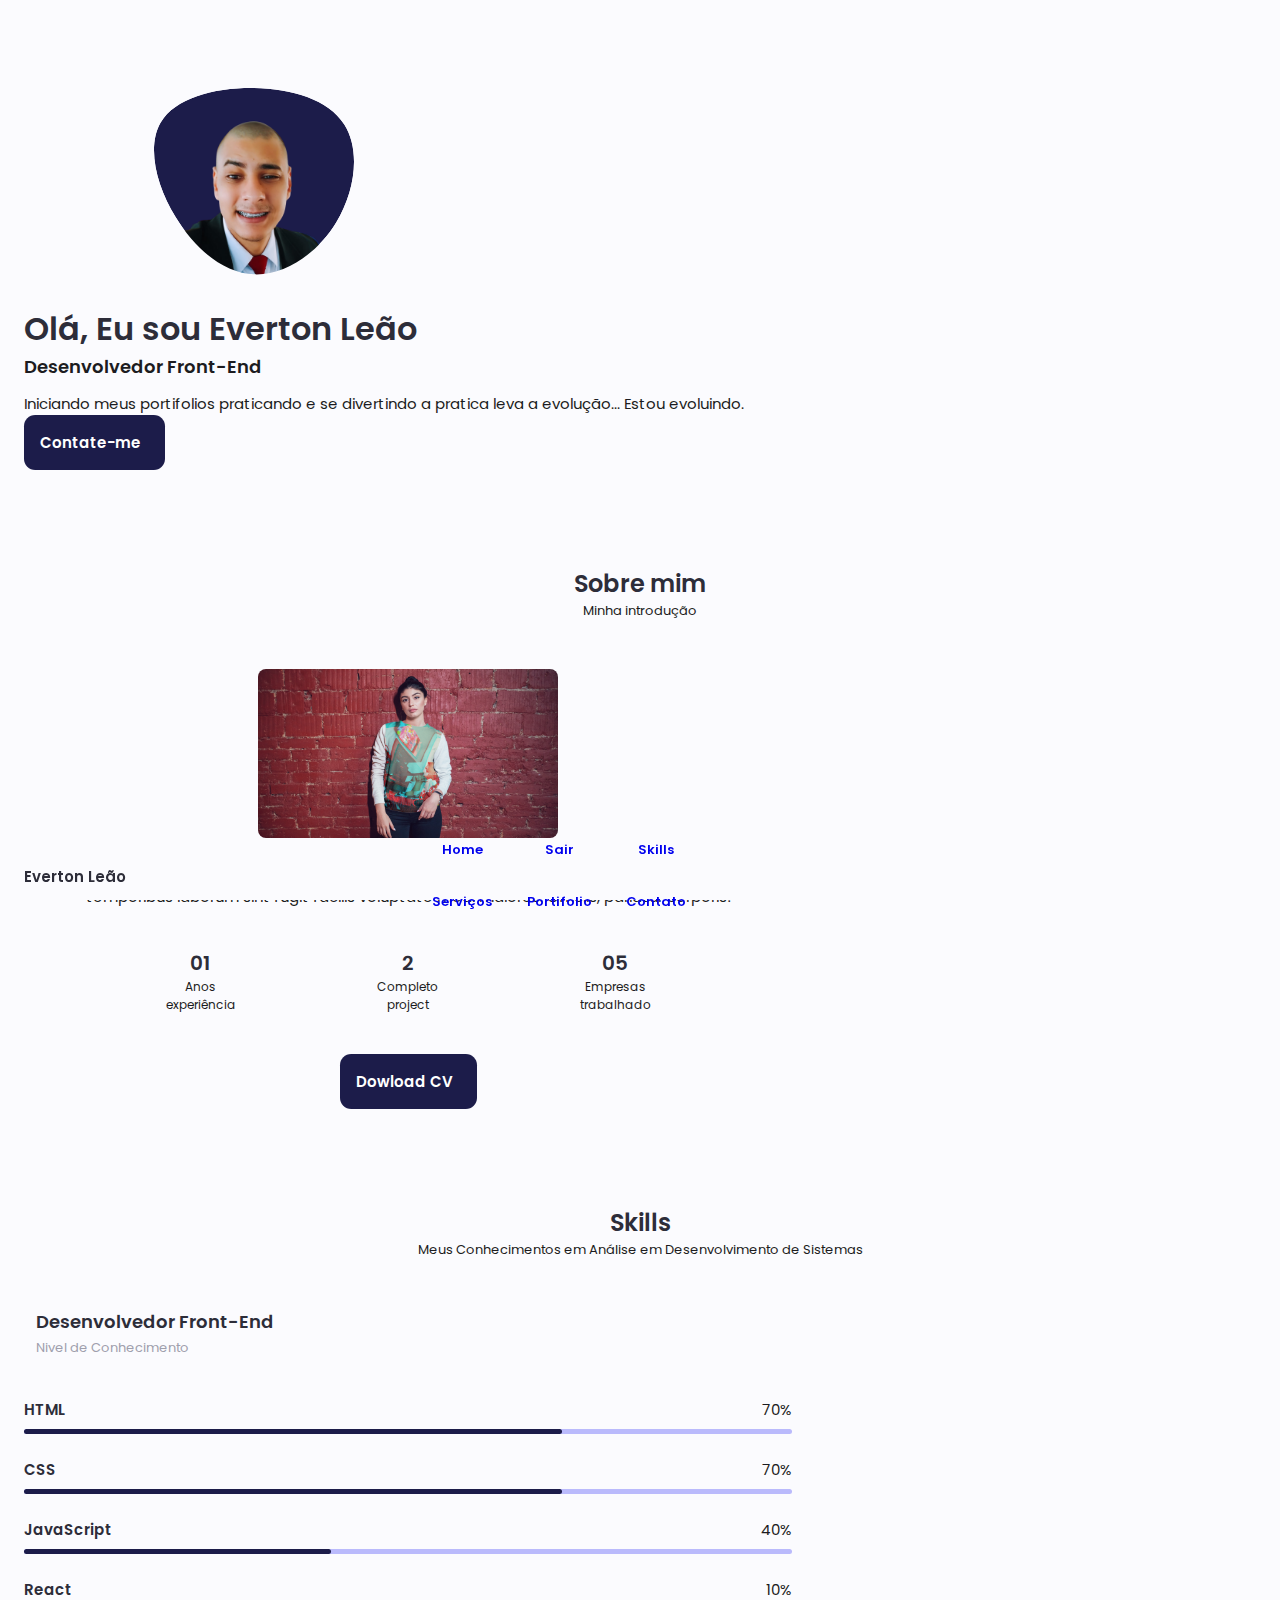
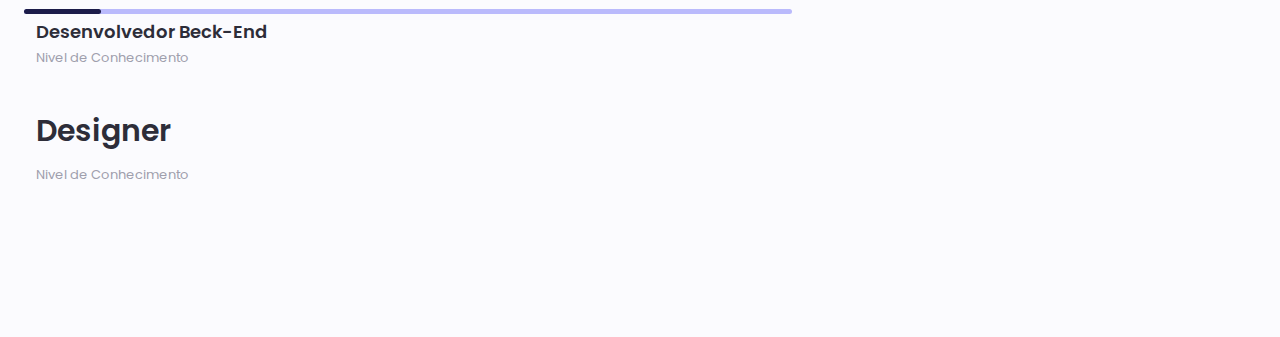
<file: assets/index.html>
<!DOCTYPE html>
<html lang="en">
  <head>
    <meta charset="UTF-8" />
    <meta http-equiv="X-UA-Compatible" content="IE=edge" />
    <meta name="viewport" content="width=device-width, initial-scale=1.0" />
    <link
      rel="stylesheet"
      href="https://unicons.iconscout.com/release/v4.0.0/css/line.css"
    />
    <link rel="stylesheet" href="" />

    <link rel="stylesheet" href="/assets/css/styles.css" />

    <title>portifolio02</title>
  </head>

  <body>
    <header class="header" id="header">
      <nav class="nav container">
        <a href="#" class="nav__logo">Everton Leão</a>

        <div class="nav__menu" id="nav-menu">
          <ul class="nav__list grid">
            <li class="nav__item">
              <a href="#home" class="nav__link">
                <l class="uil uil-estate nav__icon"></l> Home
              </a>
            </li>
            <li class="nav__item">
              <a href="#about" class="nav__link">
                <i class="uil uil-user nav__icon"></i> Sair
              </a>
            </li>
            <li class="nav__item">
              <a href="#skills" class="nav__link">
                <i class="uil uil-file-alt nav__icon"></i> Skills
              </a>
            </li>
            <li class="nav__item">
              <a href="#services" class="nav__link">
                <i class="uil uil-briefcase nav__icon"></i> Serviços
              </a>
            </li>
            <li class="nav__item">
              <a href="#portifolio" class="nav__link">
                <i class="uil uil-scenery nav__icon"></i> Portifolio
              </a>
            </li>
            <li class="nav__item">
              <a href="#contact" class="nav__link">
                <i class="uil uil-message nav__icon"></i> Contato
              </a>
            </li>
          </ul>
          <i class="uil uil-times nav__close" id="nav-close"></i>
        </div>

        <div class="nav__btns">
          <div class="nav__toggle" id="nav-toggle">
            <i class="uil uil-apps"></i>
          </div>
        </div>
      </nav>
    </header>

    <div class="main">
      <section class="home section" id="home">
        <div class="home__container container grid">
          <div class="home__content grid">
            <div class="home__social">
              <a
                href="https://www.linkedin.com/in/evertonle%C3%A3otrue/"
                class="home__social-icon"
              >
                <i class="uil uil-linkedin-alt"></i>
              </a>

              <a
                href="https://www.facebook.com/everton.leao.3/"
                class="home__social-icon"
              >
                <i class="uil uil uil-facebook"></i>
              </a>

              <a href="https://github.com/VToum" class="home__social-icon">
                <i class="uil uil uil-github-alt"></i>
              </a>
            </div>

            <div class="home__img">
              <svg
                class="home__blob"
                viewBox="0 0 200 187"
                xmlns="http://www.w3.org/2000/svg"
                xmlns:xlink="http://www.w3.org/1999/xlink"
              >
                <mask id="mask0" mask-type="alpha">
                  <path
                    d="M190.312 36.4879C206.582 62.1187 201.309 102.826 182.328 134.186C163.346 165.547 
                                130.807 187.559 100.226 186.353C69.6454 185.297 41.0228 161.023 21.7403 129.362C2.45775 
                                97.8511 -7.48481 59.1033 6.67581 34.5279C20.9871 10.1032 59.7028 -0.149132 97.9666 
                                0.00163737C136.23 0.303176 174.193 10.857 190.312 36.4879Z"
                  />
                </mask>
                <g mask="url(#mask0)">
                  <path
                    d="M190.312 36.4879C206.582 62.1187 201.309 102.826 182.328 134.186C163.346 
                                165.547 130.807 187.559 100.226 186.353C69.6454 185.297 41.0228 161.023 21.7403 
                                129.362C2.45775 97.8511 -7.48481 59.1033 6.67581 34.5279C20.9871 10.1032 59.7028 
                                -0.149132 97.9666 0.00163737C136.23 0.303176 174.193 10.857 190.312 36.4879Z"
                  />

                  <image
                    class="home__blob-img"
                    x="-107"
                    y="30"
                    xlink:href="/assets/img/perfil.png"
                  />
                </g>
              </svg>
            </div>

            <div class="home__data">
              <h1 class="home__title">Olá, Eu sou Everton Leão</h1>
              <h3 class="home__subtitle">Desenvolvedor Front-End</h3>
              <p class="home__discription">
                Iniciando meus portifolios praticando e se divertindo a pratica
                leva a evolução... Estou evoluindo.
              </p>
              <a href="#contact" class="button button--flex">
                Contate-me <i class="uil uil-message button__icon"></i>
              </a>
            </div>
          </div>

          <div class="home__scroll">
            <a href="#Sair" class="home__scroll-button button--flex">
              <i class="uil uil uil-mouse-alt-2 home__scroll-mause"></i>
              <span class="home__scroll-name">Rolar para baixo</span>
              <i class="uil uil-arrow-down home__scroll-arrow"></i>
            </a>
          </div>
        </div>
      </section>

      <section class="sobre section" id="sobre">
        <h2 class="section__title">Sobre mim</h2>
        <span class="section__subtitle">Minha introdução</span>

        <div class="sobre__container container grid">
          <img src="/assets/img/perfil02.png" alt="" class="sobre__img" />

          <div class="sobre__data">
            <p class="sobre__descricao">
              Lorem ipsum dolor, sit amet consectetur adipisicing quidem,
              tempore, consequatur sequi eaque temporibus laborum sint fugit
              facilis voluptate modi maiores. Officiis, pariatur corporis!
            </p>

            <div class="sobre__info">
              <div>
                <span class="sobre__info-title">01</span>
                <span class="sobre__info-name"
                  >Anos <br />
                  experiência</span
                >
              </div>

              <div>
                <span class="sobre__info-title">2</span>
                <span class="sobre__info-name"
                  >Completo <br />
                  project</span
                >
              </div>

              <div>
                <span class="sobre__info-title">05</span>
                <span class="sobre__info-name"
                  >Empresas <br />
                  trabalhado</span
                >
              </div>
            </div>

            <div class="sobre__buttons">
              <a
                dowload=""
                href="assets/pdf/curriculo.pdf"
                class="button button--flex"
              >
                Dowload CV<i class="uil uil uil-download-alt button__icon"></i>
              </a>
            </div>
          </div>
        </div>
      </section>

      <div class="skills section" id="skills">
        <h2 class="section__title">Skills</h2>
        <span class="section__subtitle">Meus Conhecimentos em Análise em Desenvolvimento de Sistemas</span>

        <d class="skills__container container grid">
          <div>
            <!-- ======================= SKILL 1 ================================ -->
            <div class="skills__content skills__open">
              <div class="skills__header">
                <i class="uil uil-brackets-curly skills__icon"></i>

                <div>
                    <h1 class="skills__title">Desenvolvedor Front-End</h1>
                    <span class="skills__subtitle"
                      >Nivel de Conhecimento
                      <i class="uil uil-angle-up skill__arrow"></i
                    ></span>
                  </div>

                <i class="uil uil-angle-down skills__arrow"></i>
              </div>
              
              <div class="skills__list grid">
                <div class="skills__data">
                  <div class="skills__titles">
                    <h3 class="skills__name">HTML</h3>
                    <span class="skills__number">70%</span>
                  </div>
                  <div class="skills__bar">
                    <span class="skills__porcentage skills__html"></span>
                  </div>
                </div>

                <div class="skills__data">
                  <div class="skills__titles">
                    <h3 class="skills__name">CSS</h3>
                    <span class="skills__number">70%</span>
                  </div>
                  <div class="skills__bar">
                    <span class="skills__porcentage skills__css"></span>
                  </div>
                </div>

                <div class="skills__data">
                  <div class="skills__titles">
                    <h3 class="skills__name">JavaScript</h3>
                    <span class="skills__number">40%</span>
                  </div>
                  <div class="skills__bar">
                    <span class="skills__porcentage skills__javascript"></span>
                  </div>
                </div>

                <div class="skills__data">
                  <div class="skills__titles">
                    <h3 class="skills__name">React</h3>
                    <span class="skills__number"><i class="uil uil-angle-double-up skill__arrow"></i
                        >10%</span>
                  </div>
                  <div class="skills__bar">
                    <span class="skills__porcentage skills__react"></span>
                  </div>
                </div>
              </div>
            </div>
                <!-- ======================= SKILL 2 ================================ -->
                <div class="skills__content skills__close">
                  <div class="skills__header">
                    <i class="uil uil-server-network skills__icon"></i>

                    <div>
                      <h1 class="skills__title">Desenvolvedor Beck-End</h1>
                      <span class="skills__subtitle"
                        >Nivel de Conhecimento
                        <i class="uil uil-angle-up skill__arrow"></i
                      ></span>
                    </div>

                    <i class="uil uil-angle-down skills__arrow"></i>
                  </div>

                  <div class="skills__list grid">
                    <div class="skills__data">
                      <div class="skills__titles">
                        <h3 class="skills__name">Node js</h3>
                        <span class="skills__number"><i class="uil uil-angle-up skill__arrow"></i>30%</span>
                      </div>
                      <div class="skills__bar">
                        <span class="skills__porcentage skills__node"></span>
                      </div>
                    </div>

                    <div class="skills__data">
                      <div class="skills__titles">
                        <h3 class="skills__name">C#</h3>
                        <span class="skills__number">20%</span>
                      </div>
                      <div class="skills__bar">
                        <span class="skills__porcentage skills__csharp"></span>
                      </div>
                    </div>

                    <div class="skills__data">
                      <div class="skills__titles">
                        <h3 class="skills__name">Java</h3>
                        <span class="skills__number">10%</span>
                      </div>
                      <div class="skills__bar">
                        <span class="skills__porcentage skills__java"></span>
                      </div>
                    </div>

                    <div class="skills__data">
                      <div class="skills__titles">
                        <h3 class="skills__name">php</h3>
                        <span class="skills__number">5%</span>
                      </div>
                      <div class="skills__bar">
                        <span class="skills__porcentage skills__php"></span>
                      </div>
                    </div>

                    <div class="skills__data">
                      <div class="skills__titles">
                        <h3 class="skills__name">Python</h3>
                        <span class="skills__number">5%</span>
                      </div>
                      <div class="skills__bar">
                        <span class="skills__porcentage skills__python"></span>
                      </div>
                    </div>
                  </div>
                
                
                </div>

                    <!-- ======================= SKILL 3 ================================ -->
                    <div class="skills__content skills__close">
                      <div class="skills__header">
                        <i class="uil uil-swatchbook skills__icon"></i>

                        <div>
                          <h1 class="skills__titles">Designer</h1>
                          <span class="skills__subtitle"
                            >Nivel de Conhecimento
                            <i class="uil uil-angle-up skill__arrow"></i
                          ></span>
                        </div>

                        <i class="uil uil-angle-down skills__arrow"></i>
                      </div>

                      <div class="skills__list grid">
                        <div class="skills__data">
                          <div class="skills__titles">
                            <h3 class="skills__name">Figma</h3>
                            <span class="skills__number"><i class="uil uil-angle-up skill__arrow"></i
                                >40%</span>
                          </div>
                          <div class="skills__bar">
                            <span
                              class="skills__porcentage skills__figma"
                            ></span>
                          </div>
                        </div>

                        <div class="skills__data">
                            <div class="skills__titles">
                              <h3 class="skills__name">Photoshop</h3>
                              <span class="skills__number">10%</span>
                            </div>
                            <div class="skills__bar">
                              <span
                                class="skills__porcentage skills__photoshop"></span>
                            </div>
                          </div>
                      </div>
                    </div>

                  </div>
              </div>
          </div>
      </section>



    </main>
    <script src="js/main.js"></script>

  </body>

</html>
</file>
<file: styles.css>
@import url('https://fonts.googleapis.com/css2?family=Poppins:ital,wght@0,500;1,400;1,500&display=swap');

:root{
    --header-height: 3rem;


    --hue-color: 265;


    --first-color: hsl(var(--hue-color), 75%, 20%);
    --first-color-second: hsl(var(--hue-color), 62%, 12%);
    --first-color-alt: hsl(var(--hue-color), 97%, 52%);
    --first-color-lighter: hsl(var(--hue-color), 92%, 86%);
    --title-color: hsl(var(--hue-color), 35%, 20%);
    --text-color: hsl(var(--hue-color), 20%, 15%);
    --text-color-light: hsl(var(--hue-color), 8%, 65%);
    --input-color: hsl(var(--hue-color),70%, 96%);
    --body-color: hsl(var(--hue-color),60%, 99%);
    --container-color: rgb(255, 255, 255);
    --scroll-bar-color: hsl(var(--hue-color), 12%, 63%);
    --scroll-thumb-color: hsl(var(--hue-color), 12%, 60%);



    --body-font:'Poppins', sans-serif;


    --big-font-size: 2rem;
    --h1-font-size: 2.5rem;
    --h2-font-size: 2.25rem;
    --h3-font-size: 1.525rem;
    --normal-font-size: 1.238rem;
    --small-font-size: .913rem;
    --smaller-font-size: .95rem;


    --font-medium: 600;
    --font-semi-bold: 600;


    --mb-0-25: .25rem;
    --mb-0-5: .5rem;
    --mb-0-75: .75rem;
    --mb-0-1: 1rem;
    --mb-1-5: 1.5rem;
    --mb-0-2: 2rem;
    --mb-2-5: 2.5rem;
    --mb-3: 3rem;


    --z-tooltip: 10;
    --z-fixed: 100;
    --z-modal: 1000;
}

@media screen and(min-width: 968px){
    :root{
        --big-font-size: 3rem;
        --h1-font-size: 2.25rem;
        --h2-font-size: 1.5rem;
        --h3-font-size: 1.25rem;
        --normal-font-size: 1rem;
        --small-font-size: .875rem;
        --smaller-font-size: .813rem;
    }   
}

/* ======================= mudar tema ================================ */
body.dark-theme{
    
    --first-color: hsl(var(--hue-color), 51%, 60%);
    --first-color-second: hsl(var(--hue-color), 42%, 15%);
    --title-color: hsl(var(--hue-color), 99%, 99%);
    --text-color: hsl(var(--hue-color), 99%, 99%);
    --input-color: hsl(var(--hue-color), 10%, 60%);
    --first-color-alt: hsl(var(--hue-color), 97%, 78%);
    --body-color: hsl(var(--hue-color), 35%, 7%);
    --container-color: hsl(var(--hue-color), 99% 99%);
    --first-color-lighter: hsl(var(--hue-color), 92%, 99%);
    --scroll-bar-color: hsl(var(--hue-color), 32%, 8%);
    --scroll-thumb-color: hsl(var(--hue-color), 22%, 99%);
    
}

/* ======================= mudança de tema ================================ */
.nav__btns{
    display: flex;
    align-items: center;
}

.change-theme{
    font-size: 1.25rem;
    color: var (first-color);
    margin-right:  var(--mb-0-75);
    cursor: pointer;
}
.change-theme:hover{
    color: rgb(252, 0, 197);
}


/* ======================= BASE ========================== */

*{
    box-sizing: border-box;
    padding: 0;
    margin: 0;
}

html{
    scroll-behavior: smooth;
}

body{
    margin: 0 0 var(--header-height) 0;
    font-family: var(--body-font);
    font-size: var(--normal-font-size);
    background-color: var(--body-color);
    color: var(--text-color);
}

h1,h2,h3,h4{
    color: var(--text-color);
    font-weight: var(--font-semi-bold);
}

ul{
    list-style: none;
}

a{
    text-decoration: none;
}

img{
    max-width: 100%;
    height: auto;
}

.section{
    padding: 2rem 0 4rem;
}

.section__title{
    font-size: var(--h1-font-size);
}

.section__subtitle{
    display:block;
    font-size: var(--small-font-size);
    margin-bottom: var(--mb-3);
}

.section__title,
.section__subtitle{
    text-align:center;
}

/* ======================= LAYOUT ========================== */
.container{
    max-width: 768px;
    margin-left: var(--mb-1-5);
    margin-right: var(--mb-1-5);
}

.grid{
    display: grid;
    gap: 1.5rem;
}

.header{
    width: 100%;
    position: fixed;
    bottom: 0;
    left: 0;
    z-index: var(--z-fixed);
    background-color: var(--body-color);
}

.nav{
    max-width: 968px;
    height: var(--header-height);
    display: flex;
    justify-content: space-between;
    align-items: center;
}
.nav__logo,
.nav__toggle{
    color: var(--title-color);
    font-weight: var(--font-medium);
}

.nav__logo:hover{
    color: rgb(255, 0, 200);
}
.nav__toggle{
    font-size: 1.1rem;
    cursor: pointer;
}
.nav__toggle:hover{
    color: rgb(255, 0, 200);
}

@media screen and (max-width: 767px){
    .nav__menu{
        position: fixed;
        bottom: -100%;
        left: 0;
        width: 100%;
        background-color: var(--body-color);
        padding:  2rem 1.5rem 4rem;
        box-shadow: 0 -1px 4px  rgb(159, 0, 252);
        border-radius:  1.5rem 1.5rem 0 0;
        transition: .3s;
    }
}

.nav__list{
    grid-template-columns: repeat(3, 1fr);
    gap: 2rem;
}

.nav__link{
    display: flex;
    flex-direction: column;
    align-items: center;
    font-size: var(--small-font-size);
    font-weight: var(--font-medium);  
}

.nav__link:hover{
    color: rgb(255, 0, 200);
}

.nav__icon{
    font-size: 1.5rem;
}

.nav__close{
    position: absolute;
    right: 1.3rem;
    bottom: .5rem;
    font-size: 1.5rem;
    cursor: pointer;
    color: rgb(255, 0, 200);
}

.nav__close:hover{
    color: var(--first-color-alt);
}

/* ======================= SHOW MENU ========================== */

.show-menu{
    bottom: 0;
}
/* ======================= ACTIVE LINK ================================ */

.active-link{
    color: rgb(255, 0, 200);
}

/* ======================= HOME ================================ */
.scroll-header{
    box-shadow: 0 -1px 4px rgb(255, 0, 200);
}

/* ======================= HOME ================================ */
.home.container{
    gap: 1rem; 
}

.home__content{
    grid-template-columns: .5fr 3fr;
    padding-top: 3.5rem;
    align-items: center;
}

.home__social{
    display: grid;
    grid-template-columns: max-content;
    row-gap: 1rem;
}

.home__social-icon:hover{
    color: rgb(255, 0, 242);
}
.home__blob{
    width: 200px;
    fill: var(--first-color);
}

.home__blob-img{
    width: 380px;
}

.home__data{
    grid-column: 1/3;
}

.home__title{
    font-size: var(--h1-font-size);
}

.home__subtitle{
    font-size: var(--h3-font-size);
    color: var(--text-color);
    font-weight: var(--font-medium);
    margin-bottom: var(--mb-0-75);
}

.home__description{
    margin-bottom: var(--mb-0-2);
}

.home__scroll{
   display:none;
}

.home__scroll-button{
    color: var(--first-color);
    transition: .3s;
}

.home__scroll-button:hover{
    transform: translateY(0.25rem);
    color: var(--first-color-alt)
}

.home__scroll-mause{
    font-size: 2rem;
}

.home__scroll-name{
    font-size: var(--small-font-size);
    color: var(--title-color);
    font-weight: var(--font-medium);
    margin-right: var(--mb-0-25);
}

.home__scroll-arrow{
    font-size: 1.25rem;

}
/* ======================= BUTTONS ================================ */

.button{
    display: inline-block;
    background-color: var(--first-color);
    color: rgb(255, 255, 255);
    padding: 1rem;
    border-radius: .7rem;
    font-weight: var(--font-medium);
}
.button:hover{
    background-color: var(--first-color-alt);
}

.button__icon{
    font-size: 1.25rem;
    margin-left: var(--mb-0-5);
    transition: .3s;
}

.button--flex{
    display: inline-flex;
    align-items: center;
    
}

.button--small{
    padding: .75rem 1rem;

}
.button--link{
    padding: 0;
    background-color: transparent;
    color: var(--first-color);
}
.button--link:hover{
    background-color: transparent;
    color: var(--first-color-alt);

}


/* ======================= SOBRE ================================ */
.sobre__img{
    width: 300px;
    border-radius: .8rem;
    justify-self: center;
    align-items: center;
}

.sobre__descricao{
    text-align: center;
    margin-bottom: var(--mb-2-5);
}
.sobre__info{
    display: flex;
    justify-content: space-evenly;
    margin-bottom: var(--mb-2-5);
}
.sobre__info-title{
    font-size: var(--h2-font-size);
    font-weight:  var(--font-semi-bold);
    color: var(--title-color);
}
.sobre__info-name{
    font-size: var(--smaller-font-size);
    
}
.sobre__info-title,
.sobre__info-name{
    display: block;
    text-align: center;

}
.sobre__buttons{
    display: flex;
    justify-content: center;
}

/* ======================= SKILLS ================================ */

.skills__container{
    row-gap: 0;
}

.skills__header{
    display: flex;
    align-items: center;
    margin-bottom: var(--mb-2-5);
    cursor: pointer;
}

.skills__icon,
.skills__arrow{
    font-size: 2rem;
    color: var(--first-color);
}

.skills__icon{
    margin-right: var(--mb-0-75);
}

.skills__title{
    font-size:var(--h3-font-size);
}

.skills__subtitle{
    font-size: var(--small-font-size);
    color: var(--text-color-light);

}

.skills__arrow{
    margin-left: auto;
    transition: .4s;
}

.skills__titles{
    display: flex;
    justify-content:space-between;
    margin-bottom: var(--mb-0-5);
}

.skills__name{
    font-size: var(--normal-font-size);
    font-weight: var(--font-medium);  
}

.skills__bar,
.skills__porcentage{
    height: 5px;
    border-radius: .25rem;
}

.skills__bar{
    background-color: var(--first-color-lighter);
}

.skills__porcentage{
    display: block;
    background-color: var(--first-color)
}

.skills__html{
    width: 70%
}
.skills__css{
    width: 70%
}
.skills__javascript{
    width: 30%
}
.skills__react{
    width: 10%
}
.skills__node{
    width: 30%
}
.skills__csharp{
    width: 20%
}
.skills__java{
    width: 10%
}
.skills__php{
    width: 5%
}
.skills__python{
    width: 5%
}
.skills__figma{
    width: 40%
}
.skills__photoshop{
    width: 10%
}

.skills__close .skills__list{
    height: 0;
    overflow: hidden;
}

.skills__open .skills__list{
    height: max-content;
    margin-bottom: var(--mb-0-25);
}

.skills__open .skills__arrow{
    transform: rotate(-180deg)
}

/* ======================= QUALIFICAÇÕES ================================ */
.qualification__tabs{
    display: flex;
    justify-content: space-evenly;
    margin-bottom: var(--mb-2-5);
}
.qualification__button{
    font-size: var(--h3-font-size);
    font-weight: var(--font-medium);
    cursor: pointer;
}
.qualification__button:hover{
    color: var(--text-color-light);
}
.qualification__icon{
    font-size: 2.5rem;
    margin-right: var(--mb-0-25);
}
.qualification__data{
    display: grid;
    grid-template-columns: 1fr max-content 1fr;
    column-gap: 1.5rem;
}

.qualification__title{
    font-size:var(--mb-0-75);
    font-weight: var(--font-medium);
}

.qualification__subtitle{
    display:inline-block;
    font-size: var(--mb-0-75);
    margin-bottom: var(--mb-0-25);

}
.qualification__calendar{
    font-size: var(--smaller-font-size);
    color: var(--text-color-light)
    
}
.qualification__rounder{
    display:inline-block;
    width: 13px;
    height: 13px;
    background-color: var(--first-color);
    border-radius: 50%;
}
.qualification__line{
    display: block;
    width: 1px;
    height: 100%;
    background-color:var(--first-color);
    transform: translate(6px, -7px);
}

.qualification [data-content]{
    display: none;
}

.qualification__active[data-content]{
    display: inline-block;
}

.qualification__button.qualification__active{
    color: var(--first-color);
}

/* ======================= SERVICES ================================ */
.services__container{
    gap: 1.5rem;
    grid-template-columns: repeat(2, 1fr);
}

.services__content{
    position: relative;
    background-color: var(--container-color);
    padding: 3.5rem .5rem 1.25rem 1.5rem;
    border-radius: .25rem;
    box-shadow: 0 2px 4px rgba(70, 66, 66, 0.322);
    transition: .3s;   
}

.services__content:hover{
    box-shadow: 0 4px 8px rgb(0, 0, 0,.15);
}
.services__icon{
    display:block;
    font-size: 1.5rem;
    color:var(--first-color);
    margin-bottom: var(--mb-1-5);
}
.services__title{
    font-size: var(--h3-font-size);
    margin-bottom: var(--mb-1-5);
    font-weight: var(--font-medium);
}
.services__button{
    cursor: pointer;
    font-size:  var(--small-font-size);
   
}

.services__button:hover .button__icon{
    transform: translateX(.50rem);
}

.services__modal{
    position: fixed;
    top: 0;
    left: 0;
    right: 0;
    bottom: 0;
    background-color: rgb(0, 0, 0,.5);
    display: flex;
    align-items: center;
    justify-content: center;
    padding: 0 5rem;
    z-index: var(--z-modal);
    opacity: 0;
    visibility: hidden;
    transition: .3s;
}

.services__modal-content{
    position: relative;
    background-color: var(--container-color);
    padding: 1.5rem;
    border-radius: .5rem;
}

.services__modal-services{
    row-gap: 1rem;
}

.services__modal-service{
    display:flex;
}
.services__modal-title{
    font-size: var(--h3-font-size);
    font-weight: var(--font-medium);
    margin-bottom: var(--mb-1-5);

}

.services__modal-close{
    position: absolute;
    top: 1rem;
    right: 1rem;
    font-size: 1.5rem;
    color: var(--first-color);
    cursor: pointer;
}
.services__modal-icon{
    color: var(--first-color);
    margin-right: var(--mb-0-25);
}

/* ======================= active-modal ================================ */

.active-modal{
    opacity: 1;
    visibility: visible;
}

/* ======================= CONTACT ME ================================ */

.contact__container{
    row-gap: 3rem; 
}

.contact__infomation{
    display: flex;
    margin-bottom: var(--mb-1-5);
}

.contact__icon{
    font-size: 2rem;
    color: var(--first-color);
    margin-right: var(--mb-0-75);

}

.contact__title{
    font-size: var(--h3-font-size);
    font-weight: var(--font-medium);
}

.contact__subtitle{
    font-size: var(--small-font-size);
    color: var(--text-color-light);
}

.contact__content{
    background-color: var(--input-color);
    border-radius: .5rem;
    padding: .75 1rem .25rem;
}

.contact__input{
    width: 100%;
    background-color: var(--input-color);
    color: var(--text-color);
    font-family: var(--body-font);
    font-size:  var(--normal-font-size);
    border: none;
    outline: none;
    padding: .25rem .5rem .5rem 0;
}

.contact__label{
    font-size: var(--smaller-font-size);
    color: var(--title-color);
    
}

.footer{
    padding: 2rem;

}
.footer__container{
    row-gap: 3.5rem;

}

.footer__bg{
    background-color: var(--first-color-second);
    padding: 2rem 0 3rem;

}

.footer__title{
    font-size: var(--h1-font-size);
    margin-bottom: var(--mb-0-25);

}

.footer__subtitle{
    font-size: var(--smaller-font-size);
}

.footer__links{
    display: flex;
    flex-direction: column;
    row-gap: 1.5rem;
}

.footer__link:hover{
    color: rgb(255, 0, 242);
}

.footer__social{
    font-size: 1.25rem;
    margin-right: var(--mb-1-5);

}

.footer__social:hover{
    color: rgb(255, 0, 242);
}

.footer__copy{
    font-size: var(--smaller-font-size);
    text-align: center;
    color: var(--first-color-lighter);
    margin-top: var(--mb-3);
}

.footer__title,
.footer__subtitle,
.footer__link,
.footer__social{
    color:rgb(255, 255, 255);
}

/* ======================= SCROLL UP ================================ */

.scrollup{
    position: fixed;
    right: 1rem;
    bottom: -20%;
    background-color: var(--first-color);
    opacity: .8;
    padding: 0 .4rem;
    border-radius: .4rem;
    z-index: var(--z-tooltip);
    transition: .4s;
}
.scrollup:hover{
    background-color: var(--first-color-alt);
}
.scrollup__icon{
    font-size: 1.5rem;
    color: #fff;
}

/* ======================= SHOW SCROLL ================================ */

.show-scroll{
    bottom: 5rem;
}

/* ======================= SHOW BAR ================================ */
::-webkit-scrollbar{
    width: .60rem;
    background-color: (--scroll-bar-color);
    border-radius: .5rem;
}

::-webkit-scrollbar-thumb{
    background-color: var(--scroll-thumb-color);
    border-radius: .5rem;
}

::-webkit-scrollbar-thumb:hover{
    background-color: var( --text-color-light);
}

/* ======================= SHOW BAR ================================ */

/* ======= FOR SMALL DEVIES =========== */
@media screen and (max-width: 360px){
    .container{
        margin-left: var(--mb-0-75);
        margin-right: var(--mb-0-75);
    }
    .nav__menu{
        padding: 2rem .25rem 4rem;
    }
    .nav__list{
        column-gap: 0;
    }

    .home__content{
        grid-template-columns: .25fr 3fr;
    }
    .home__blob{
        width: 180px;
    }
    .skills__title{
        font-size: var(--normal-font-size);
    }
    .qualification__data{
        gap: .5rem;
    }
    .services__container{
        grid-template-columns: max-content;
        justify-content: center;
    }
    .services__content{
        padding: 3.5rem;
    }
    .services__modal{
         padding: 0 .5rem;
    }

}

/* ======= FOR MEDIUM DEVIES =========== */

@media screen and (min-width: 568px){
    .home__content{
        grid-template-columns: max-content 1fr 1fr;
    }
    .home__data{
        grid-column: initial;
    }
    .home__img{
       order: 1;
       justify-self: center; 
    }

    .about__container,
    .skills__container,
    .project__contaainer,
    .footer__container{
        grid-template-columns: repeat(2, 1fr);
    }

    .qualification__sections{
        display: grid;
        grid-template-columns: .6fr;
        justify-content: center;
    }
}

@media screen and (min-width: 768px){
    .container{
        margin-left: auto;
        margin-right: auto;
    }

    body{
        margin: 0;
    }

    .section{
        padding: 6rem 0 2rem;
    }
    .section__subtitle{
        margin-bottom: 4rem;
    }
    
    .header{
    top: 0;
    bottom: initial
}

    .header,
    .main,
    .footer__container{
        padding: 0 1rem;
    }

    .nav{
        height: calc(var(--header-height) + 1.5rem);
        column-gap: 1rem;
    }
    .nav__icon,
    .nav__close,
    .nav__toggle{
        display: none;
    }
    .nav__list{
        display: flex;
        column-gap: 2rem;
    }
    .nav__menu{
        margin-left: auto;
    }
    .change-theme{
        margin: 0;
    }
    .home__container{
        row-gap: 5rem;
        column-gap: 2rem;
    }
    .home__blob{
        width: 270px;
    }
    .home__scroll{
        display: block;
    }
    .home__scroll-button{
        margin-left: 3rem;
    }

    .about__container{
        column-gap: 5rem;
    }
    .about__img{
        width: 350px;
    }
    .about__description{
        text-align: initial;
    }
    .about__info{
        justify-content: space-between;
    }
    .about__buttons{
        justify-self: initial;
    }

    .qualification__tabs{
        justify-content: center;
    }
    .qualification__button{
        margin: 0 var(--mb-1-5);
    }
    .qualification__sections{
        grid-template-columns: .8fr;
    }

    .services__container{
        grid-template-columns: repeat(3, 218px);
    }
    .services__icon{
        font-size: 2rem;
    }
    .services__content{
        padding: 6rem 0  2rem 2.5rem;
    }
    .services__modal-content{
        width: 650px;
    }
    .footer__container{
        grid-template-columns: repeat(3, 1fr);
    }
    .footer__bg{
        padding: 3rem 0 .5rem;
    }
    .footer__links{
        flex-direction: row;
        column-gap: 2rem;
    }
    .footer__socials{
        justify-self: flex-end;
    }
    .footer__copy{
        margin-top: 4.5rem;
    }
    
}

/* ======= FOR LARGE DEVIES =========== */
@media screen and (min-width: 1024px){
    .header,
    .main,
    .footer__container{
        padding: 0;
    }

    .home__blob{
        width: 400px;
    }
    .home__title{
        font-size: 2.7rem;
        width: 625px;
    }
    .home__social{
        transform: translateX(-8rem);
        font-size: 1.8rem;
    }
    
    .services__container{
        grid-template-columns:repeat(3, 268px);
    }
    .contact__inputs{
        grid-template-columns: repeat(3, 1fr);
    }
    .swiper-container-horizontal > .swiper-pagination-bullets{
        bottom: -4.5rem; 
    }
    .contact__form{
        width: 760px;
    }
    .sobre__img{
        width: 560px;
    }
    .skills__title{
        font-size: 1.8rem;
    }
    .section__title{
        font-size: 3rem;
    }
    .qualification__container{
        width: auto;
    }
    .footer__title{
        width: 450px;
    }
    .footer__links{
        width: 400px;
    }
    .nav__logo{
        font-size: 2.5rem;
    }
  
}
</file>
<file: .vscode/css/styles.css>
@import url('https://fonts.googleapis.com/css2?family=Poppins:ital,wght@0,500;1,400;1,500&display=swap');

:root{
    --header-height: 3rem;


    --hue-color: 240;


    --first-color: hsl(var(--hue-color), 45%, 20%);
    --first-color-second: hsl(var(--hue-color), 69%, 61%);
    --first-color-alt: hsl(var(--hue-color), 57%, 52%);
    --first-color-lighter: hsl(var(--hue-color), 92%, 86%);
    --title-color: hsl(var(--hue-color), 11%, 20%);
    --text-color: hsl(var(--hue-color), 8%, 12%);
    --text-color-light: hsl(var(--hue-color), 8%, 65%);
    --input-color: hsl(var(--hue-color),70%, 96%);
    --body-color: hsl(var(--hue-color),60%, 99%);
    --container-color: rgb(255, 255, 255);


    --body-font:'Poppins', sans-serif;


    --big-font-size: 2rem;
    --h1-font-size: 1.5rem;
    --h2-font-size: 1.25rem;
    --h3-font-size: 1.125rem;
    --normal-font-size: .938rem;
    --small-font-size: .813rem;
    --smaller-font-size: .75rem;


    --font-medium: 600;
    --font-semi-bold: 600;


    --mb-0-25: .25rem;
    --mb-0-5: .5rem;
    --mb-0-75: .75rem;
    --mb-0-1: 1rem;
    --mb-1-5: 1.5rem;
    --mb-0-2: 2rem;
    --mb-2-5: 2.5rem;
    --mb-3: 3rem;


    --z-tooltip: 10;
    --z-fixed: 100;
    --z-modal: 1000;
}

@media screen and(min-width: 968px){
    :root{
        --big-font-size: 3rem;
        --h1-font-size: 2.25rem;
        --h2-font-size: 1.5rem;
        --h3-font-size: 1.25rem;
        --normal-font-size: 1rem;
        --small-font-size: .875rem;
        --smaller-font-size: .813rem;
    }   
}

/* ======================= BASE ========================== */

*{
    box-sizing: border-box;
    padding: 0;
    margin: 0;
}

html{
    scroll-behavior: smooth;
}

body{
    margin: 0 0 var(--header-height) 0;
    font-family: var(--body-font);
    font-size: var(--normal-font-size);
    background-color: var(--body-color);
    color: var(--text-color);
}

h1,h2,h3,h4{
    color: var(--title-color);
    font-weight: var(--font-semi-bold);
}

ul{
    list-style: none;
}

a{
    text-decoration: none;
}

img{
    max-width: 100%;
    height: auto;
}

.section{
    padding: 2rem 0 4rem;
}

.section__title{
    font-size: var(--h1-font-size);
}

.section__subtitle{
    display:block;
    font-size: var(--small-font-size);
    margin-bottom: var(--mb-3);
}

.section__title,
.section__subtitle{
    text-align:center;
}

/* ======================= LAYOUT ========================== */
.container{
    max-width: 768px;
    margin-left: var(--mb-1-5);
    margin-right: var(--mb-1-5);
}

.grid{
    display: grid;
    gap: 1.5rem;
}

.header{
    width: 100%;
    position: fixed;
    bottom: 0;
    left: 0;
    z-index: var(--z-fixed);
    background-color: var(--body-color);
}

.nav{
    max-width: 968px;
    height: var(--header-height);
    display: flex;
    justify-content: space-between;
    align-items: center;
}
.nav__logo,
.nav__toggle{
    color: var(--title-color);
    font-weight: var(--font-medium);
}

.nav__logo:hover{
    color: var(--first-color);
}
.nav__toggle{
    font-size: 1.1rem;
    cursor: pointer;
}
.nav__toggle:hover{
    color: var(--first-color);
}

@media screen and (max-width: 767px){
    .nav__menu{
        position: fixed;
        bottom: -100%;
        left: 0;
        width: 100%;
        background-color: var(--body-color);
        padding:  2rem 1.5rem 4rem;
        box-shadow: 0 -1px 4px rgb(2, 2, 2);
        border-radius:  1.5rem 1.5rem 0 0;
        transition: .3s;
    }
}

.nav__list{
    grid-template-columns: repeat(3, 1fr);
    gap: 2rem;
}

.nav__link{
    display: flex;
    flex-direction: column;
    align-items: center;
    font-size: var(--small-font-size);
    font-weight: var(--font-medium);  
}

.nav__link:hover{
    color: var(--first-color);  
}

.nav__icon{
    font-size: 1.5rem;
}

.nav__close{
    position: absolute;
    right: 1.3rem;
    bottom: .5rem;
    font-size: 1.5rem;
    cursor: pointer;
    color: var(--first-color);
}

.nav__close:hover{
    color: var(--first-color-alt);
}

/* ======================= SHOW MENU ========================== */

.show-menu{
    bottom: 0;
}

/* ======================= HOME ================================ */
.home.container{
    gap: 1rem; 
}

.home__content{
    grid-template-columns: .5fr 3fr;
    padding-top: 3.5rem;
    align-items: center;
}

.home__social{
    display: grid;
    grid-template-columns: max-content;
    row-gap: 1rem;
}

.home__social-icon:hover{
    color: var(--first-color);
}
.home__blob{
    width: 200px;
    fill: var(--first-color);
}

.home__blob-img{
    width: 380px;
}

.home__data{
    grid-column: 1/3;
}

.home__title{
    font-size: var(--big-font-size);
}

.home__subtitle{
    font-size: var(--h3-font-size);
    color: var(--text-color);
    font-weight: var(--font-medium);
    margin-bottom: var(--mb-0-75);
}

.home__description{
    margin-bottom: var(--mb-0-2);
}

.home__scroll{
   display:none;
}

.home__scroll-button{
    color: var(--first-color);
    transition: .3s;
}

.home__scroll-button:hover{
    transform: translateY(0.25rem);
}

.home__scroll-mause{
    font-size: 2rem;
}

.home__scroll-name{
    font-size: var(--small-font-size);
    color: var(--title-color);
    font-weight: var(--font-medium);
    margin-right: var(--mb-0-25);
}

.home__scroll-arrow{
    font-size: 1.25rem;

}
/* ======================= BUTTONS ================================ */

.button{
    display: inline-block;
    background-color: var(--first-color);
    color: rgb(255, 255, 255);
    padding: 1rem;
    border-radius: .7rem;
    font-weight: var(--font-medium);
}
.button:hover{
    background-color: var(--first-color-alt);
}

.button__icon{
    font-size: 1.25rem;
    margin-left: var(--mb-0-5);
    transition: .3s;
}

.button--flex{
    display: inline-flex;
    align-items: center;
    
}


/* ======================= SOBRE ================================ */
.sobre__img{
    width: 350px;
    border-radius: .5rem;
    justify-self: center;
    align-items: center;
}

.sobre__descricao{
    text-align: center;
    margin-bottom: var(--mb-2-5);
}
.sobre__info{
    display: flex;
    justify-content: space-evenly;
    margin-bottom: var(--mb-2-5);
}
.sobre__info-title{
    font-size: var(--h2-font-size);
    font-weight:  var(--font-semi-bold);
    color: var(--title-color);
}
.sobre__info-name{
    font-size: var(--smaller-font-size);
    
}
.sobre__info-title,
.sobre__info-name{
    display: block;
    text-align: center;

}
.sobre__buttons{
    display: flex;
    justify-content: center;
}

/* ======================= SKILLS ================================ */

.skills__container{
    row-gap: 0;
}

.skills__header{
    display: flex;
    align-items: center;
    margin-bottom: var(--mb-2-5);
    cursor: pointer;
}

.skills__icon,
.skills__arrow{
    font-size: 2rem;
    color: var(--first-color);
}

.skills__icon{
    margin-right: var(--mb-0-75);
}

.skills__title{
    font-size:var(--h3-font-size);
}

.skills__subtitle{
    font-size: var(--small-font-size);
    color: var(--text-color-light);

}

.skills__arrow{
    margin-left: auto;
    transition: .4s;
}

.skills__titles{
    display: flex;
    justify-content:space-between;
    margin-bottom: var(--mb-0-5);
}

.skills__name{
    font-size: var(--normal-font-size);
    font-weight: var(--font-medium);  
}

.skills__bar,
.skills__porcentage{
    height: 5px;
    border-radius: .25rem;
}

.skills__bar{
    background-color: var(--first-color-lighter);
}

.skills__porcentage{
    display: block;
    background-color: var(--first-color)
}

.skills__html{
    width: 70%
}
.skills__css{
    width: 70%
}
.skills__javascript{
    width: 40%
}
.skills__react{
    width: 10%
}
.skills__node{
    width: 30%
}
.skills__csharp{
    width: 20%
}
.skills__java{
    width: 10%
}
.skills__php{
    width: 5%
}
.skills__python{
    width: 5%
}
.skills__figma{
    width: 40%
}
.skills__photoshop{
    width: 10%
}

.skills__close .skills__list{
    height: 0;
    overflow: hidden;
}

.skills__open .skills__list{
    height: max-content;
    margin-bottom: var(--mb-0-25);
}

.skills__open .skills__arrow{
    transform: rotate(-180deg)
}
</file>
<file: assets/css/styles.css>
@import url('https://fonts.googleapis.com/css2?family=Poppins:ital,wght@0,500;1,400;1,500&display=swap');

:root{
    --header-height: 3rem;


    --hue-color: 240;


    --first-color: hsl(var(--hue-color), 45%, 20%);
    --first-color-second: hsl(var(--hue-color), 69%, 61%);
    --first-color-alt: hsl(var(--hue-color), 57%, 52%);
    --first-color-lighter: hsl(var(--hue-color), 92%, 86%);
    --title-color: hsl(var(--hue-color), 11%, 20%);
    --text-color: hsl(var(--hue-color), 8%, 12%);
    --text-color-light: hsl(var(--hue-color), 8%, 65%);
    --input-color: hsl(var(--hue-color),70%, 96%);
    --body-color: hsl(var(--hue-color),60%, 99%);
    --container-color: rgb(255, 255, 255);


    --body-font:'Poppins', sans-serif;


    --big-font-size: 2rem;
    --h1-font-size: 1.5rem;
    --h2-font-size: 1.25rem;
    --h3-font-size: 1.125rem;
    --normal-font-size: .938rem;
    --small-font-size: .813rem;
    --smaller-font-size: .75rem;


    --font-medium: 600;
    --font-semi-bold: 600;


    --mb-0-25: .25rem;
    --mb-0-5: .5rem;
    --mb-0-75: .75rem;
    --mb-0-1: 1rem;
    --mb-1-5: 1.5rem;
    --mb-0-2: 2rem;
    --mb-2-5: 2.5rem;
    --mb-3: 3rem;


    --z-tooltip: 10;
    --z-fixed: 100;
    --z-modal: 1000;
}

@media screen and(min-width: 968px){
    :root{
        --big-font-size: 3rem;
        --h1-font-size: 2.25rem;
        --h2-font-size: 1.5rem;
        --h3-font-size: 1.25rem;
        --normal-font-size: 1rem;
        --small-font-size: .875rem;
        --smaller-font-size: .813rem;
    }   
}

/* ======================= BASE ========================== */

*{
    box-sizing: border-box;
    padding: 0;
    margin: 0;
}

html{
    scroll-behavior: smooth;
}

body{
    margin: 0 0 var(--header-height) 0;
    font-family: var(--body-font);
    font-size: var(--normal-font-size);
    background-color: var(--body-color);
    color: var(--text-color);
}

h1,h2,h3,h4{
    color: var(--title-color);
    font-weight: var(--font-semi-bold);
}

ul{
    list-style: none;
}

a{
    text-decoration: none;
}

img{
    max-width: 100%;
    height: auto;
}

.section{
    padding: 2rem 0 4rem;
}

.section__title{
    font-size: var(--h1-font-size);
}

.section__subtitle{
    display:block;
    font-size: var(--small-font-size);
    margin-bottom: var(--mb-3);
}

.section__title,
.section__subtitle{
    text-align:center;
}

/* ======================= LAYOUT ========================== */
.container{
    max-width: 768px;
    margin-left: var(--mb-1-5);
    margin-right: var(--mb-1-5);
}

.grid{
    display: grid;
    gap: 1.5rem;
}

.header{
    width: 100%;
    position: fixed;
    bottom: 0;
    left: 0;
    z-index: var(--z-fixed);
    background-color: var(--body-color);
}

.nav{
    max-width: 968px;
    height: var(--header-height);
    display: flex;
    justify-content: space-between;
    align-items: center;
}
.nav__logo,
.nav__toggle{
    color: var(--title-color);
    font-weight: var(--font-medium);
}

.nav__logo:hover{
    color: var(--first-color);
}
.nav__toggle{
    font-size: 1.1rem;
    cursor: pointer;
}
.nav__toggle:hover{
    color: var(--first-color);
}

@media screen and (max-width: 767px){
    .nav__menu{
        position: fixed;
        bottom: -100%;
        left: 0;
        width: 100%;
        background-color: var(--body-color);
        padding:  2rem 1.5rem 4rem;
        box-shadow: 0 -1px 4px rgb(2, 2, 2);
        border-radius:  1.5rem 1.5rem 0 0;
        transition: .3s;
    }
}

.nav__list{
    grid-template-columns: repeat(3, 1fr);
    gap: 2rem;
}

.nav__link{
    display: flex;
    flex-direction: column;
    align-items: center;
    font-size: var(--small-font-size);
    font-weight: var(--font-medium);  
}

.nav__link:hover{
    color: var(--first-color);  
}

.nav__icon{
    font-size: 1.5rem;
}

.nav__close{
    position: absolute;
    right: 1.3rem;
    bottom: .5rem;
    font-size: 1.5rem;
    cursor: pointer;
    color: var(--first-color);
}

.nav__close:hover{
    color: var(--first-color-alt);
}

/* ======================= SHOW MENU ========================== */

.show-menu{
    bottom: 0;
}

/* ======================= HOME ================================ */
.home.container{
    gap: 1rem; 
}

.home__content{
    grid-template-columns: .5fr 3fr;
    padding-top: 3.5rem;
    align-items: center;
}

.home__social{
    display: grid;
    grid-template-columns: max-content;
    row-gap: 1rem;
}

.home__social-icon:hover{
    color: var(--first-color);
}
.home__blob{
    width: 200px;
    fill: var(--first-color);
}

.home__blob-img{
    width: 370px;
}

.home__data{
    grid-column: 1/3;
}

.home__title{
    font-size: var(--big-font-size);
}

.home__subtitle{
    font-size: var(--h3-font-size);
    color: var(--text-color);
    font-weight: var(--font-medium);
    margin-bottom: var(--mb-0-75);
}

.home__description{
    margin-bottom: var(--mb-0-2);
}

.home__scroll{
   display:none;
}

.home__scroll-button{
    color: var(--first-color);
    transition: .3s;
}

.home__scroll-button:hover{
    transform: translateY(0.25rem);
}

.home__scroll-mause{
    font-size: 2rem;
}

.home__scroll-name{
    font-size: var(--small-font-size);
    color: var(--title-color);
    font-weight: var(--font-medium);
    margin-right: var(--mb-0-25);
}

.homes__scroll-arrow{
    font-size: 1.25rem;

}
/* ======================= BUTTONS ================================ */

.button{
    display: inline-block;
    background-color: var(--first-color);
    color: rgb(255, 255, 255);
    padding: 1rem;
    border-radius: .7rem;
    font-weight: var(--font-medium);
}
.button:hover{
    background-color: var(--first-color-alt);
}

.button__icon{
    font-size: 1.25rem;
    margin-left: var(--mb-0-5);
    transition: .3s;
}

.button--flex{
    display: inline-flex;
    align-items: center;
    
}


/* ======================= SOBRE ================================ */
.sobre__img{
    width: 300px;
    border-radius: .5rem;
    justify-self: center;
    align-items: center;
}

.sobre__descricao{
    text-align: center;
    margin-bottom: var(--mb-2-5);
}
.sobre__info{
    display: flex;
    justify-content: space-evenly;
    margin-bottom: var(--mb-2-5);
}
.sobre__info-title{
    font-size: var(--h2-font-size);
    font-weight:  var(--font-semi-bold);
    color: var(--title-color);
}
.sobre__info-name{
    font-size: var(--smaller-font-size);
    
}
.sobre__info-title,
.sobre__info-name{
    display: block;
    text-align: center;

}
.sobre__buttons{
    display: flex;
    justify-content: center;
}

/* ======================= SKILLS ================================ */

.skills__container{
    row-gap: 0;
}

.skills__header{
    display: flex;
    align-items: center;
    margin-bottom: var(--mb-2-5);
    cursor: pointer;
}

.skills__icon,
.skills__arrow{
    font-size: 2rem;
    color: var(--first-color);
}

.skills__icon{
    margin-right: var(--mb-0-75);
}

.skills__title{
    font-size:var(--h3-font-size);
}

.skills__subtitle{
    font-size: var(--small-font-size);
    color: var(--text-color-light);

}

.skills__arrow{
    margin-left: auto;
    transition: .4s;
}

.skills__titles{
    display: flex;
    justify-content:space-between;
    margin-bottom: var(--mb-0-5);
}

.skills__name{
    font-size: var(--normal-font-size);
    font-weight: var(--font-medium);  
}

.skills__bar,
.skills__porcentage{
    height: 5px;
    border-radius: .25rem;
}

.skills__bar{
    background-color: var(--first-color-lighter);
}

.skills__porcentage{
    display: block;
    background-color: var(--first-color)
}

.skills__html{
    width: 70%
}
.skills__css{
    width: 70%
}
.skills__javascript{
    width: 40%
}
.skills__react{
    width: 10%
}
.skills__node{
    width: 30%
}
.skills__csharp{
    width: 20%
}
.skills__java{
    width: 10%
}
.skills__php{
    width: 5%
}
.skills__python{
    width: 5%
}
.skills__figma{
    width: 40%
}
.skills__photoshop{
    width: 10%
}

.skills__close .skills__list{
    height: 0;
    overflow: hidden;
}

.skills__open .skills__list{
    height: max-content;
    margin-bottom: var(--mb-0-25);
}

.skills__open .skills__arrow{
    transform: rotate(-180deg)
}
</file>
